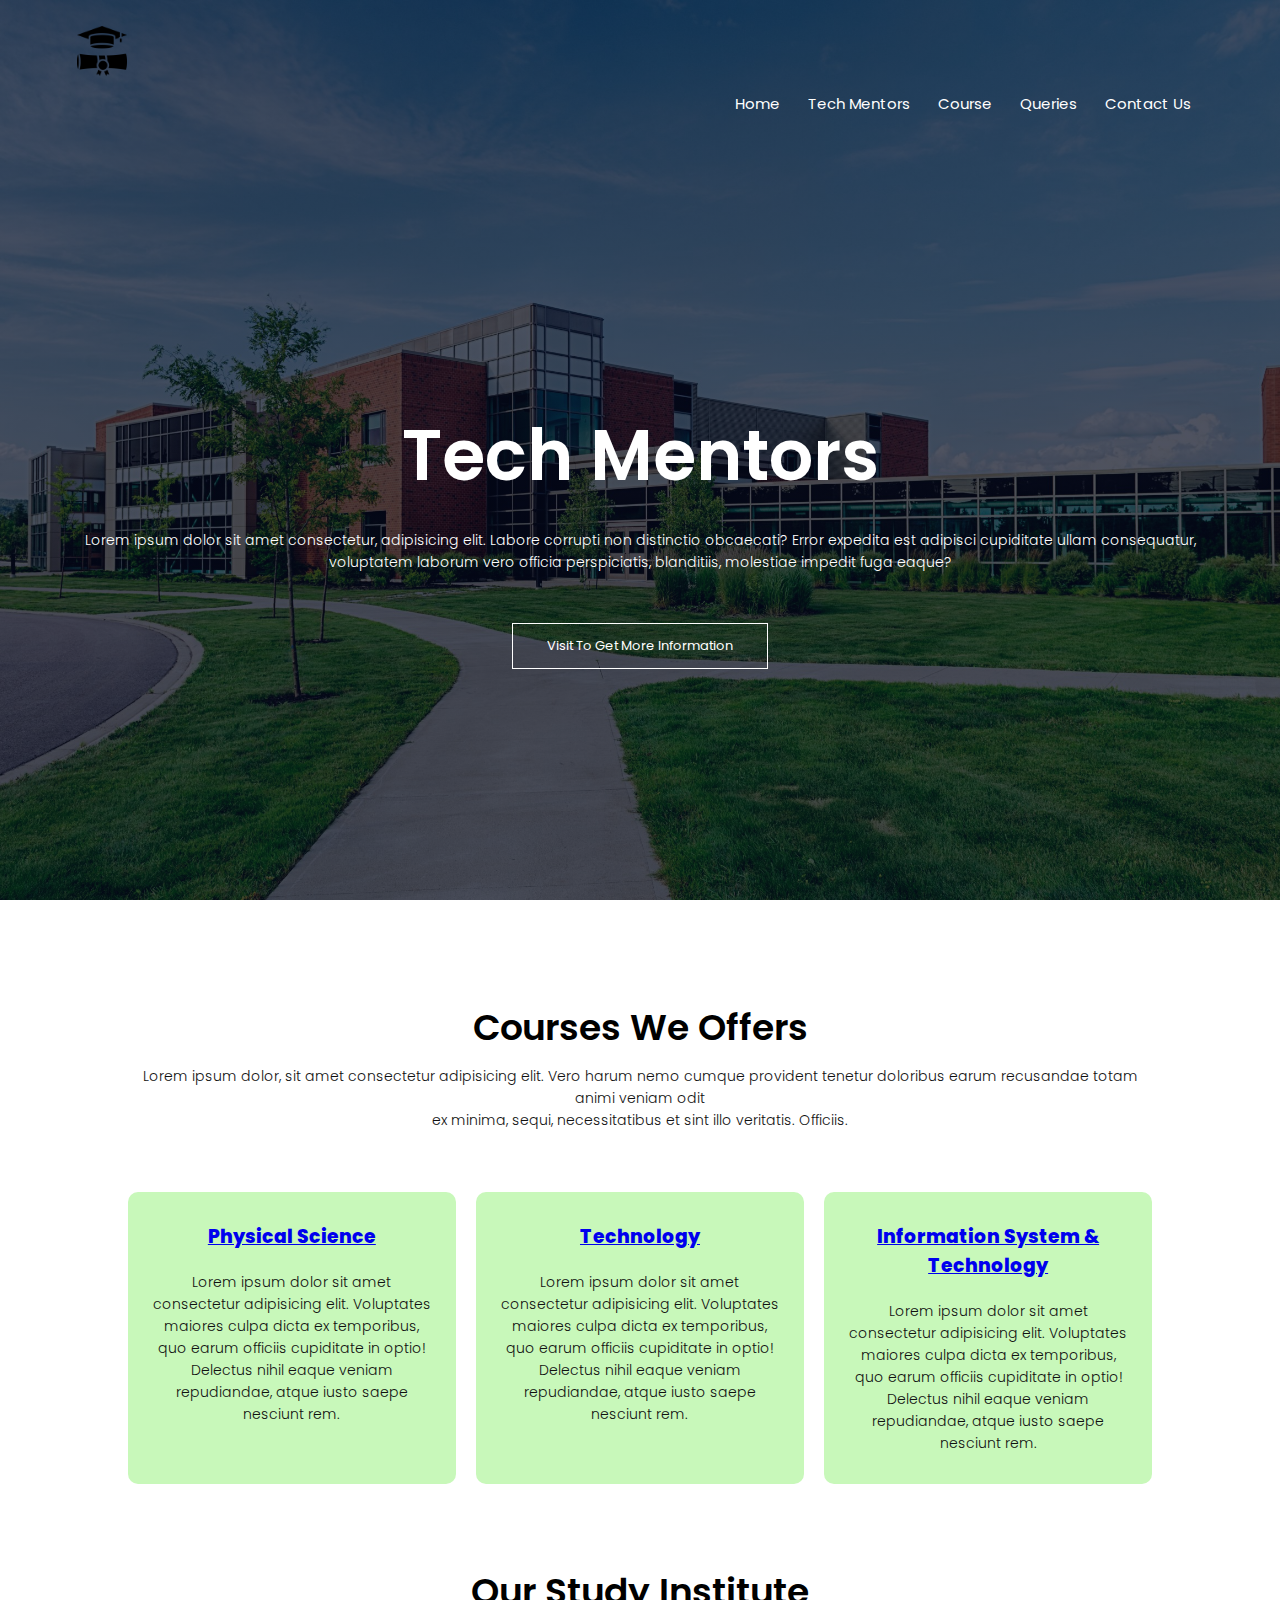
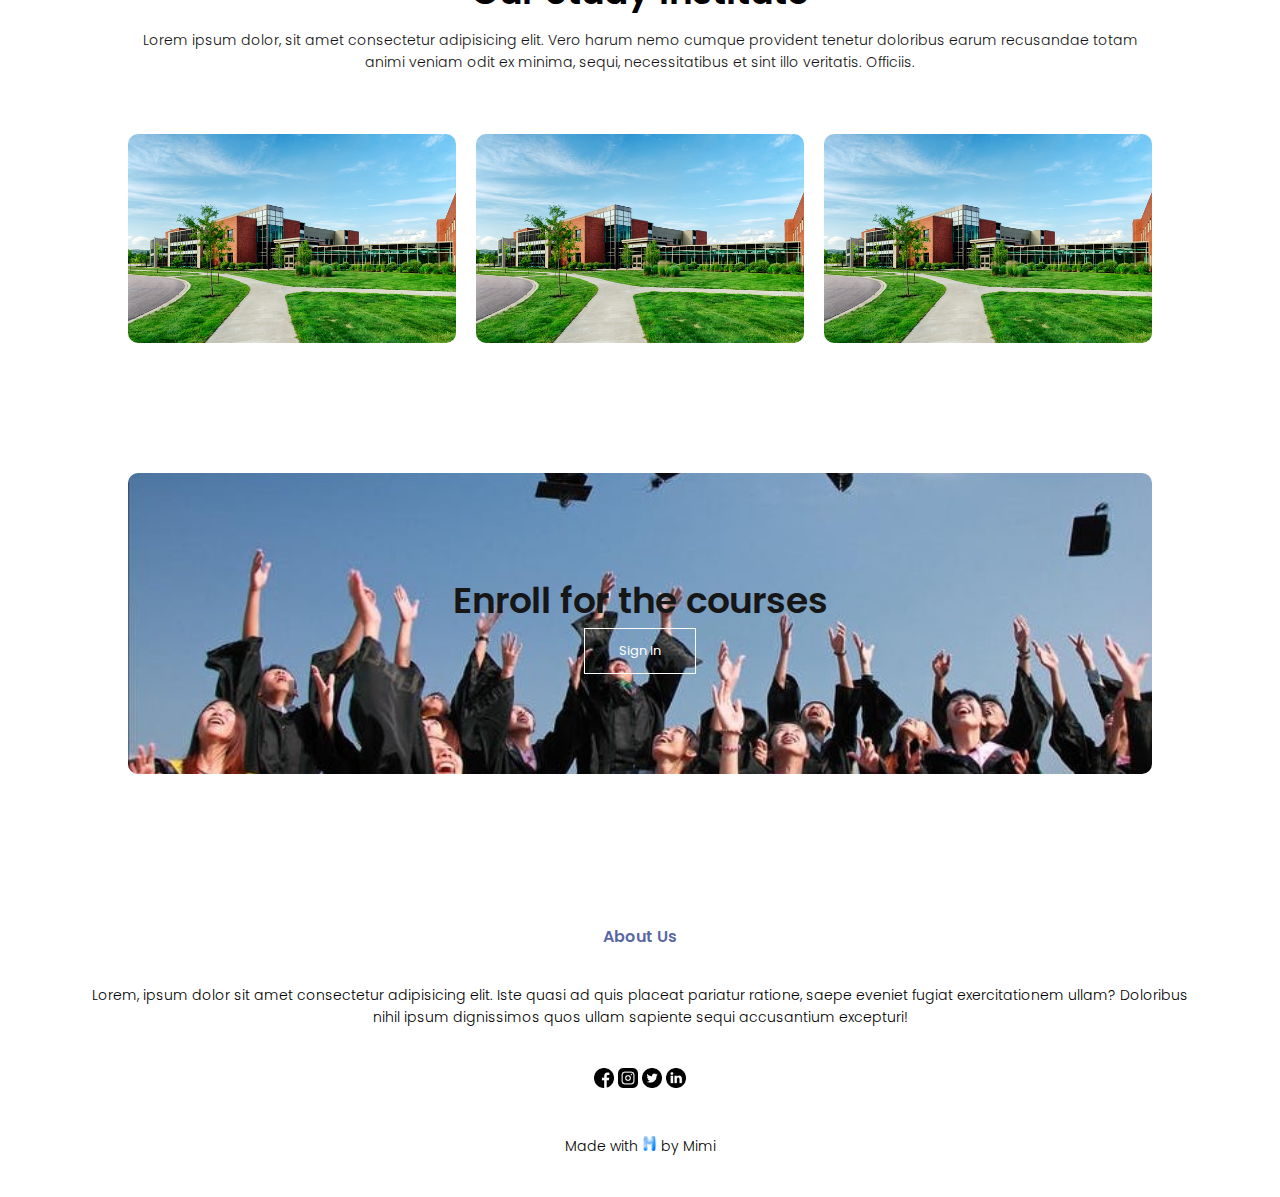
<file: index.html>
<!DOCTYPE html>
<html>
    <head>
        <meta name="veiwport" content="with=device-width, initial scale = 1.0">
        <title>Tech Mentors</title>
        <link rel = "stylesheet" href="style.css">
        <!--Add font style-->
        <link rel="preconnect" href="https://fonts.googleapis.com">
<link rel="preconnect" href="https://fonts.gstatic.com" crossorigin>
<link href="https://fonts.googleapis.com/css2?family=Poppins:wght@200;300;400;600;700&display=swap" rel="stylesheet">
    </head>
    <body>
        <section class="header">
            <nav>
                <a href="index.html"><img src="image/graduated.png" height="50"></a>
                <div class="nav-links">
                    <ul>
                        <li><a href="index.html">Home</a></li>
                        <li><a href="techmentors.html">Tech Mentors</a></li>
                        <li><a href="Course.html">Course</a></li>
                        <li><a href="Queries.html">Queries</a></li>
                        <li><a href="contactus.html">Contact Us</a></li>

                    </ul>
                </div>
            </nav>
        <div class = "text-box">
            <h1>Tech Mentors</h1>
            <p>Lorem ipsum dolor sit amet consectetur, adipisicing elit. Labore corrupti non distinctio obcaecati? 
                Error expedita est adipisci cupiditate ullam consequatur,<br>voluptatem laborum vero officia perspiciatis, 
                blanditiis, molestiae impedit fuga eaque?</p>
            <a href="techmentors.html" class="mm_btn">Visit To Get More Information</a>
        </div>
        </section>


        <!--courses-->
        <section class="Course">
        	<h1>Courses We Offers</h1>
        	<p>Lorem ipsum dolor, sit amet consectetur adipisicing elit. Vero harum nemo cumque
                provident tenetur doloribus earum recusandae totam animi veniam odit<br> ex minima, sequi, 
                necessitatibus et sint illo veritatis. Officiis.</p>
                <div class="row">
                   <div class ="Course-column">
                    <a href="Course.html"><h3>Physical Science</h3></a>
                        <p>Lorem ipsum dolor sit amet consectetur adipisicing elit. Voluptates maiores culpa 
                            dicta ex temporibus, quo earum officiis cupiditate in optio! Delectus nihil eaque veniam repudiandae, 
                            atque iusto saepe nesciunt rem.</p>
                    </div>
                    <div class ="Course-column">
                        <a href="Course.html"><h3>Technology</h3></a>
                        <p>Lorem ipsum dolor sit amet consectetur adipisicing elit. Voluptates maiores culpa 
                            dicta ex temporibus, quo earum officiis cupiditate in optio! Delectus nihil eaque veniam repudiandae, 
                            atque iusto saepe nesciunt rem.</p>
                    </div>
                    <div class ="Course-column">
                        <a href="Course.html"><h3>Information System & Technology</h3></a>
                        <p>Lorem ipsum dolor sit amet consectetur adipisicing elit. Voluptates maiores culpa 
                            dicta ex temporibus, quo earum officiis cupiditate in optio! Delectus nihil eaque veniam repudiandae, 
                            atque iusto saepe nesciunt rem.</p>
                    </div>
                </div>
        </section>

        <!--Campus-->
        <section class="Campus">
            <h1>Our Study Institute</h1>
            <p>Lorem ipsum dolor, sit amet consectetur adipisicing elit. Vero harum nemo cumque
                 provident tenetur doloribus earum recusandae totam animi veniam odit ex minima, sequi, 
                 necessitatibus et sint illo veritatis. Officiis.</p>
            <div class="row">
                <div class="Campus-column">
                    <img src="image/uni.jpg">
                    <div class="layer">
                        <h3>Nugegoda</h3>
                    </div>

                </div>
                <div class="Campus-column">
                    <img src="image/uni.jpg">
                    <div class="layer">
                        <h3>Nuwara</h3>
                    </div>

                </div>
                <div class="Campus-column">
                    <img src="image/uni.jpg">
                    <div class="layer">
                        <h3>Galle</h3>
                    </div>

                </div>
            </div>

        </section>

        <!--Enroll to the courses-->
       <section class="Enroll">
           <h1>Enroll for the courses</h1>
           <a href="" class="mm_btn">Sign In</a>
       </section>

    </body>

     <!--Footer part-->
     <section class="footer">
         <div class="boxfooter">
             <div class="msg">
                <h4>About Us</h4>
                    <p>Lorem, ipsum dolor sit amet consectetur adipisicing elit. Iste quasi ad quis placeat pariatur ratione, 
                        saepe eveniet fugiat exercitationem ullam? Doloribus <br>nihil ipsum dignissimos quos ullam sapiente sequi 
                        accusantium excepturi!</p>
             </div>
             <!--<div class="msg">
                <h4>Quick links</h4>
                    <a href="#">Home</a>
                    <a href="#">Home</a>
                    <a href="#">Home</a>
                    <a href="#">Home</a>
                    <a href="#">Home</a>
             </div>-->
        
            <div class="footer">
                <div class="footericon"> 
                  <a href="https://www.facebook.com/"> <img src="image/facebook.png" alt="logo" height="20"/></a>
                  <a href="https://www.instagram.com/"> <img src="image/instagram.png" alt="logo" height="20"/></a>
                  <a href="https://twitter.com/"> <img src="image/twitter.png" alt="logo" height="20"/></a>
                  <a href="https://www.linkedin.com/"> <img src="image/linkedin.png" alt="logo" height="20"/></a>
                 
                </div>
              </div>
        </div>
        </div>
        <p>Made with <img src="image/m.png " alt="logo" height="15"> by Mimi</p>
    </section>
</html>
</file>
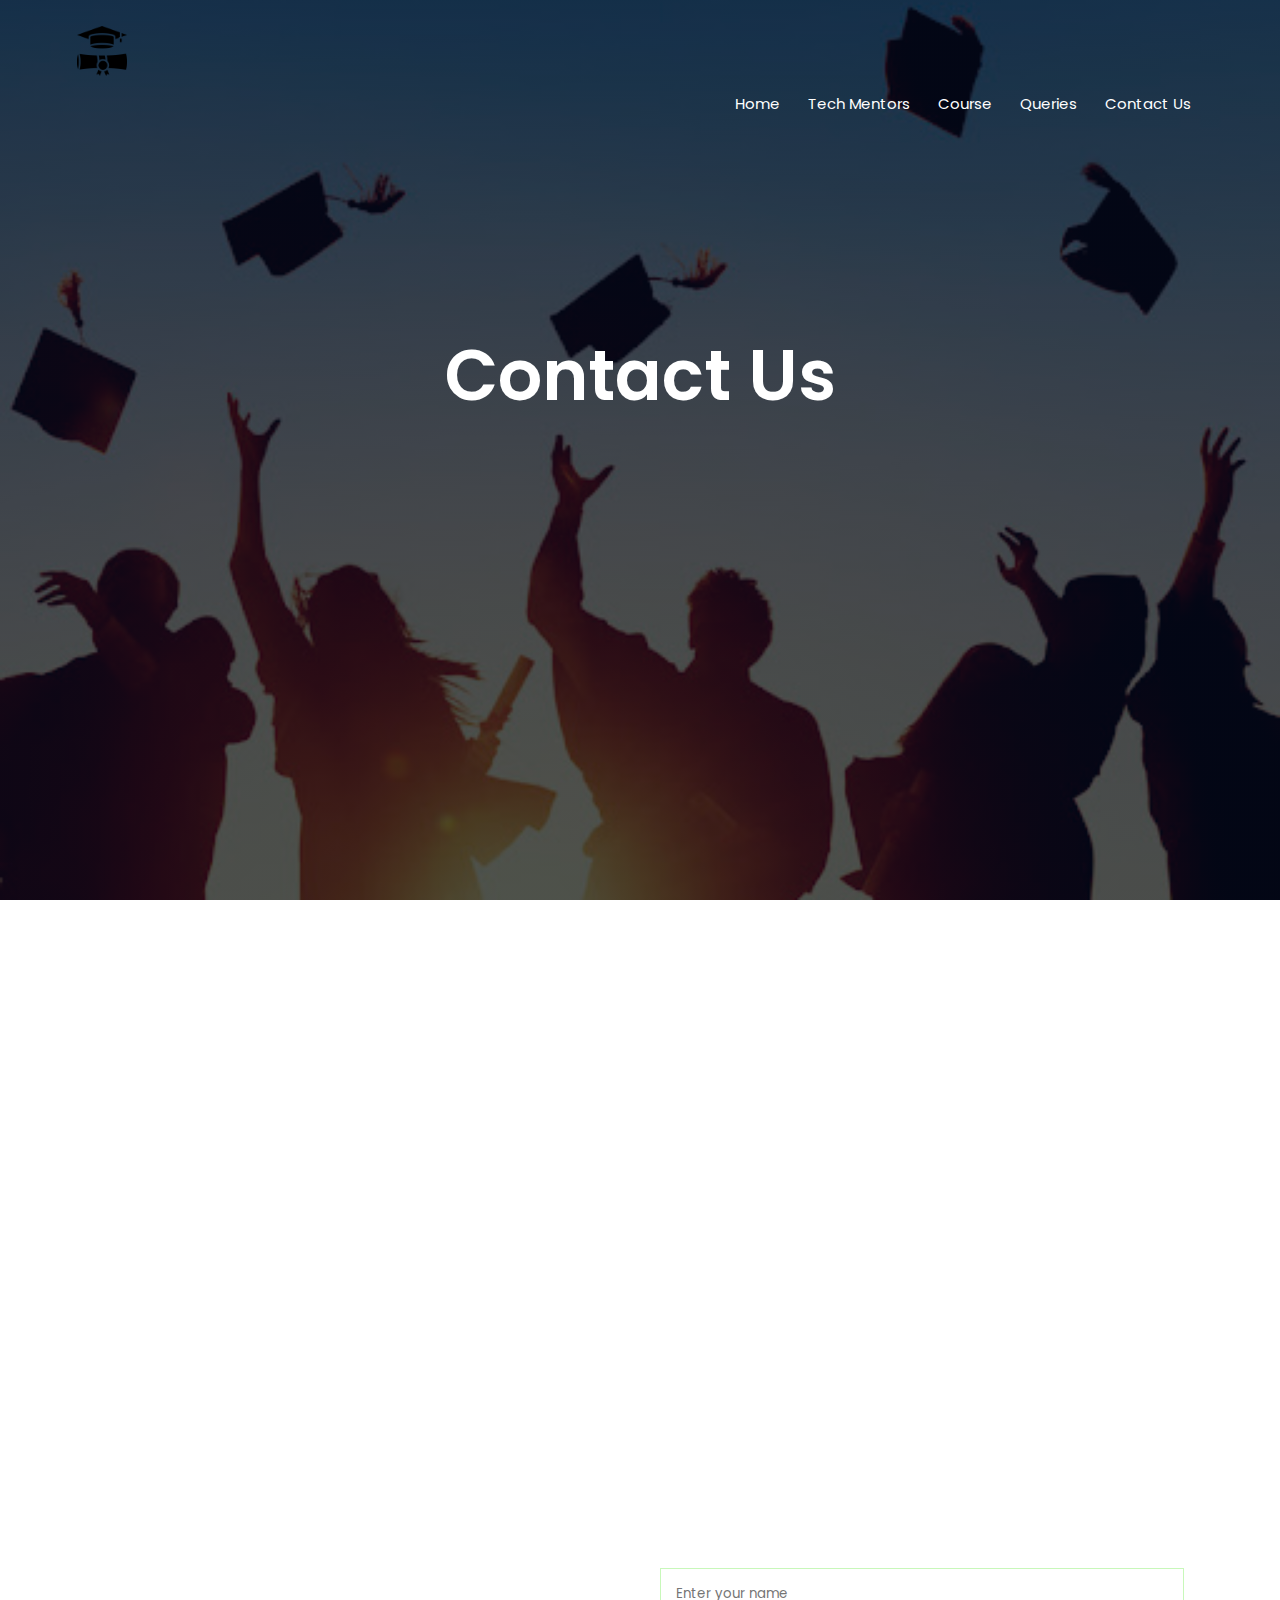
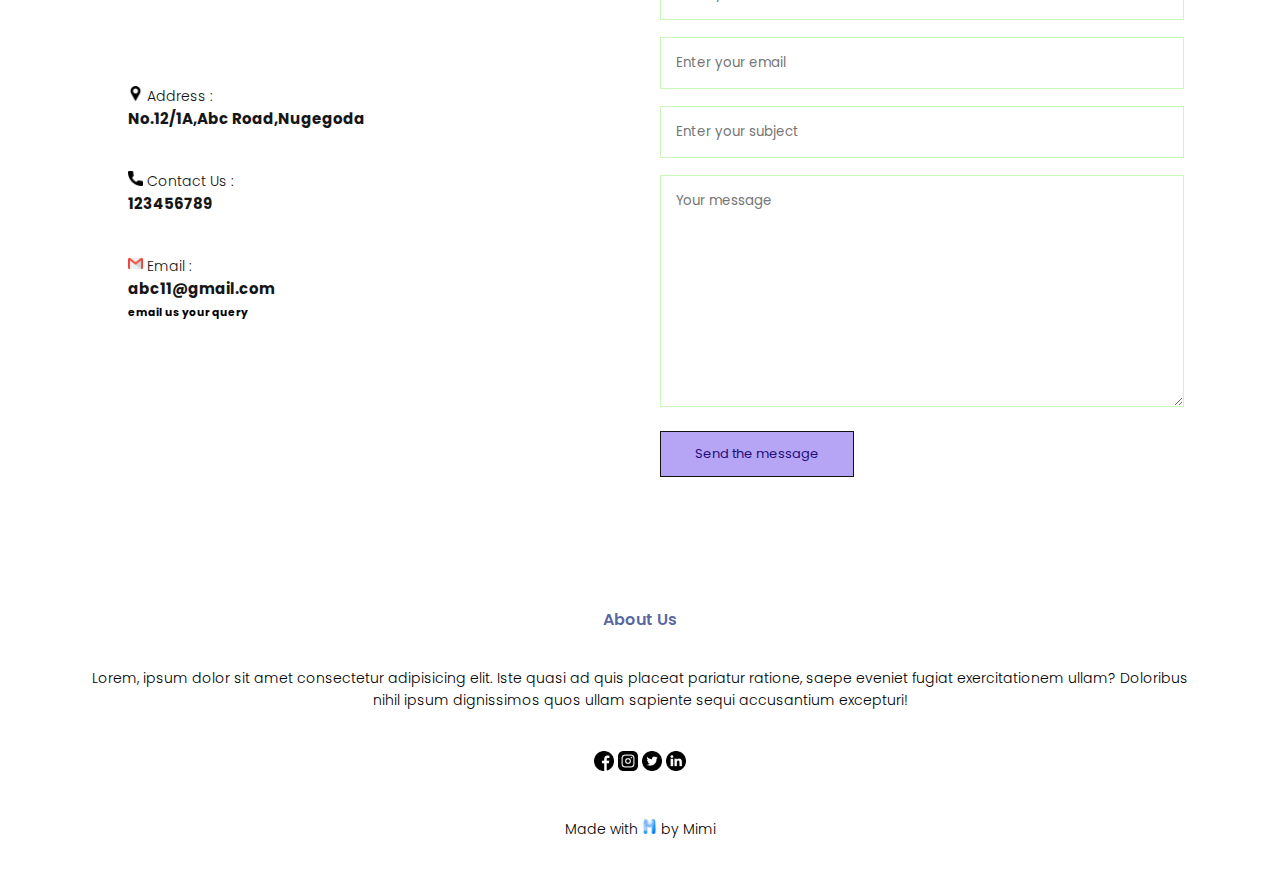
<file: contactus.html>
<!DOCTYPE html>
<html>
    <head>
        <meta name="veiwport" content="with=device-width, initial scale = 1.0">
        <title>Tech Mentors</title>
        <link rel = "stylesheet" href="style.css">
        <!--Add font style-->
        <link rel="preconnect" href="https://fonts.googleapis.com">
<link rel="preconnect" href="https://fonts.gstatic.com" crossorigin>
<link href="https://fonts.googleapis.com/css2?family=Poppins:wght@200;300;400;600;700&display=swap" rel="stylesheet">
    </head>
    <body>
        <!--header-->
        <section class="sub-header4">
            <nav>
                <a href="index.html"><img src="image/graduated.png" height="50"></a>
                <div class="nav-links">
                    <ul>
                        <li><a href="index.html">Home</a></li>
                        <li><a href="techmentors.html">Tech Mentors</a></li>
                        <li><a href="Course.html">Course</a></li>
                        <li><a href="Queries.html">Queries</a></li>
                        <li><a href="contactus.html">Contact Us</a></li>

                    </ul>
                </div>
            </nav>
        <div class = "text-box">
            <h1>Contact Us</h1>   
        </div>
        </section>
        <section class="location">
            <iframe src="https://www.google.com/maps/embed?pb=!1m18!1m12!1m3!1d7922.802532470682!2d79.86358626591121!3d6.842403836045972!2m3!1f0!2f0!3f0!3m2!1i1024!2i768!4f13.1!3m3!1m2!1s0x3ae25b10b06d9131%3A0x5fa141659668658e!2sMount%20Laviniya%20Beach!5e0!3m2!1sen!2slk!4v1630067494235!5m2!1sen!2slk" width="600" height="450" style="border:0;" allowfullscreen="" loading="lazy"></iframe>
        </section>

        <section class=" contact-us">
            <div class="row">
               <div class="contact-us-col">
                   <div>
                    
                       <span>
                        <p><img src="image/pin.png " alt="logo" height="15"> Address :</p>
                           <h5>No.12/1A,Abc Road,Nugegoda</h5>
                           
                       </span>
                   </div>
                   <div>
                   
                    <span>
                        <p><img src="image/call.png " alt="logo" height="15"> Contact Us :</p>
                        <h5>123456789</h5>
                       
                    </span>
                </div>
                <div>
                    
                    <span>
                        <p><img src="image/gmail.png " alt="logo" height="15"> Email :</p>
                        <h5>abc11@gmail.com</h5>
                        <h6>email us your query</h6>
                    </span>
                </div>
            </div>
                <div class="contact-us-col">
                    <form action="">
                        <input type="text" placeholder="Enter your name" required>
                        <input type="email" placeholder="Enter your email" required>
                        <input type="text" placeholder="Enter your subject" required>
                        <textarea rows="10" placeholder="Your message" required></textarea>
                        <button type="submit" class="mn_btn">Send the message</button>

                    </form>
                </div>
               
            </div>

        </section>
       

         
           
     

         <!--Footer part-->
     <section class="footer">
        <div class="boxfooter">
            <div class="msg">
               <h4>About Us</h4>
                   <p>Lorem, ipsum dolor sit amet consectetur adipisicing elit. Iste quasi ad quis placeat pariatur ratione, 
                       saepe eveniet fugiat exercitationem ullam? Doloribus <br>nihil ipsum dignissimos quos ullam sapiente sequi 
                       accusantium excepturi!</p>
            </div>

       
            
            <div class="footer">
                <div class="footericon"> <!--Contents of the Header-->
                    <a href="https://www.facebook.com/"> <img src="image/facebook.png" alt="logo" height="20"/></a>
                    <a href="https://www.instagram.com/"> <img src="image/instagram.png" alt="logo" height="20"/></a>
                    <a href="https://twitter.com/"> <img src="image/twitter.png" alt="logo" height="20"/></a>
                    <a href="https://www.linkedin.com/"> <img src="image/linkedin.png" alt="logo" height="20"/></a>
                 
                </div>
              </div>
        


        </div>
        </div>
        <p>Made with <img src="image/m.png " alt="logo" height="15"> by Mimi</p>
    </section>
    </section>
</html>
</file>
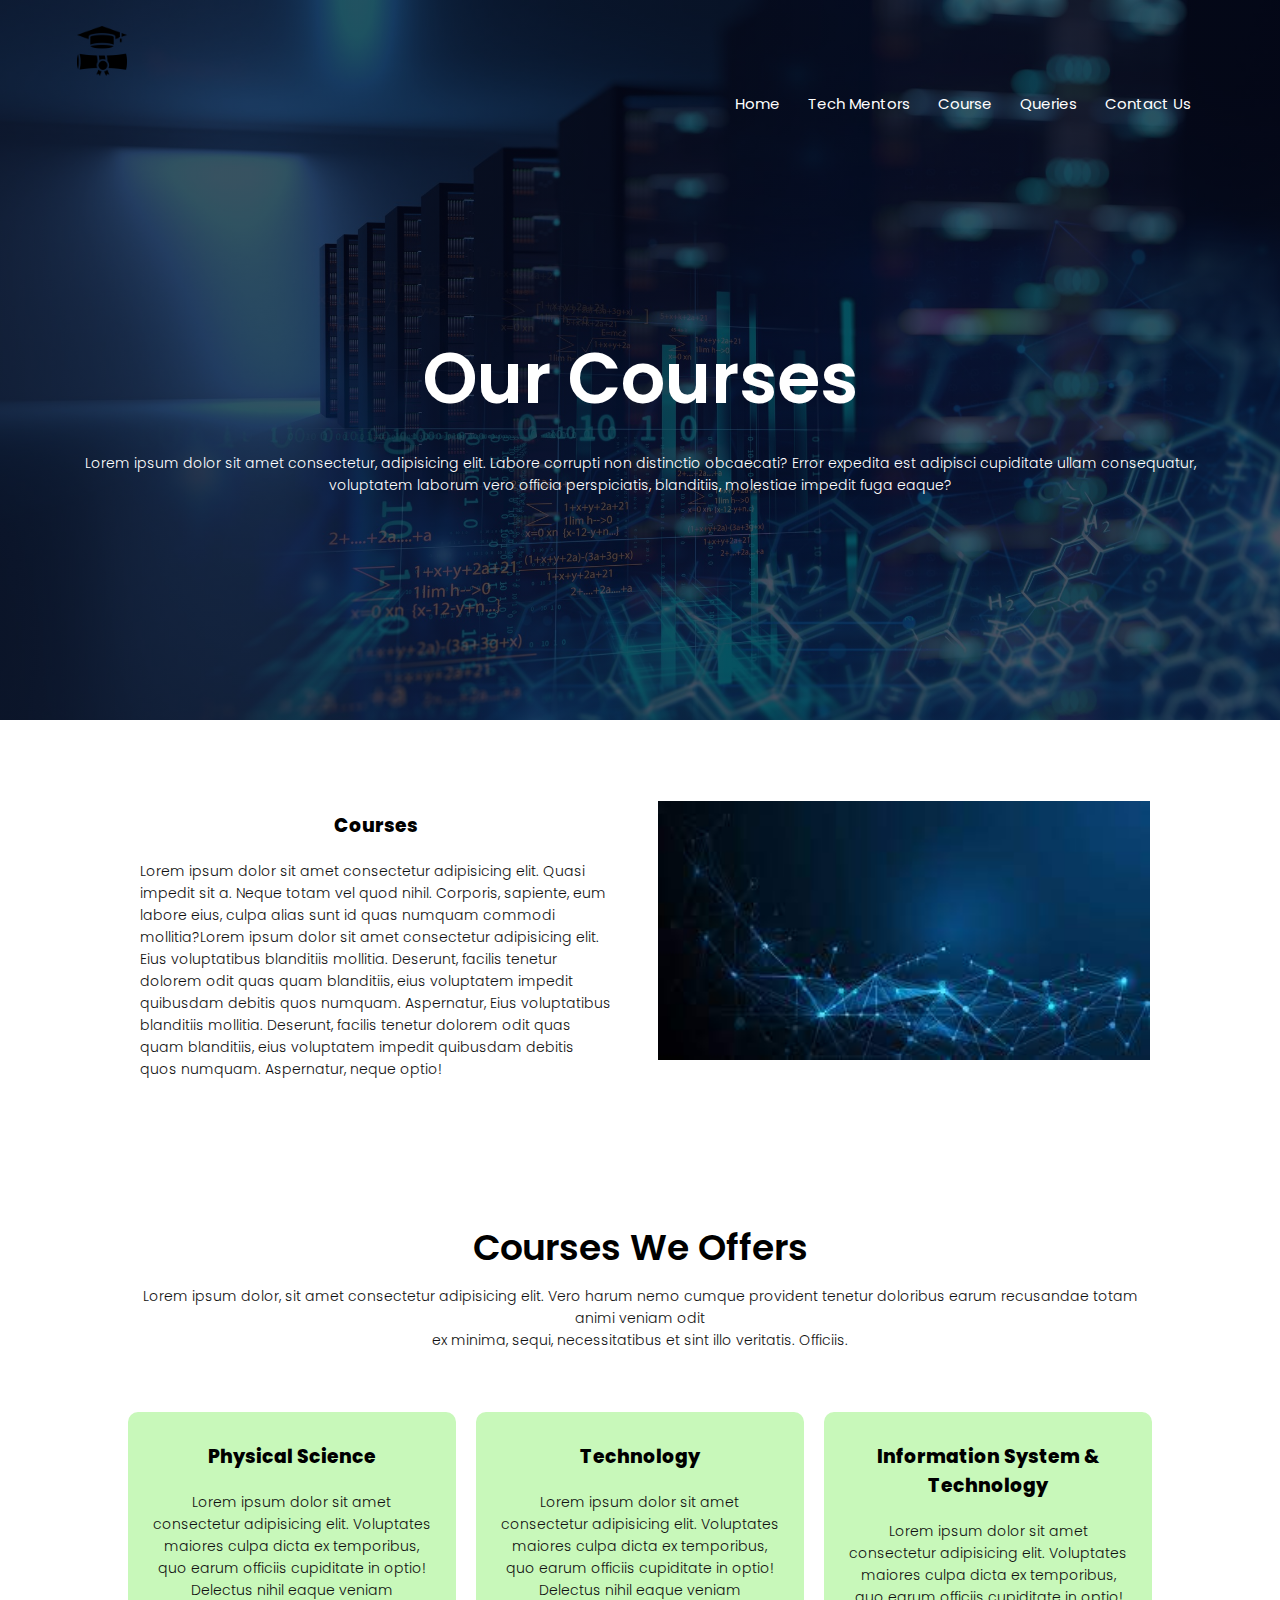
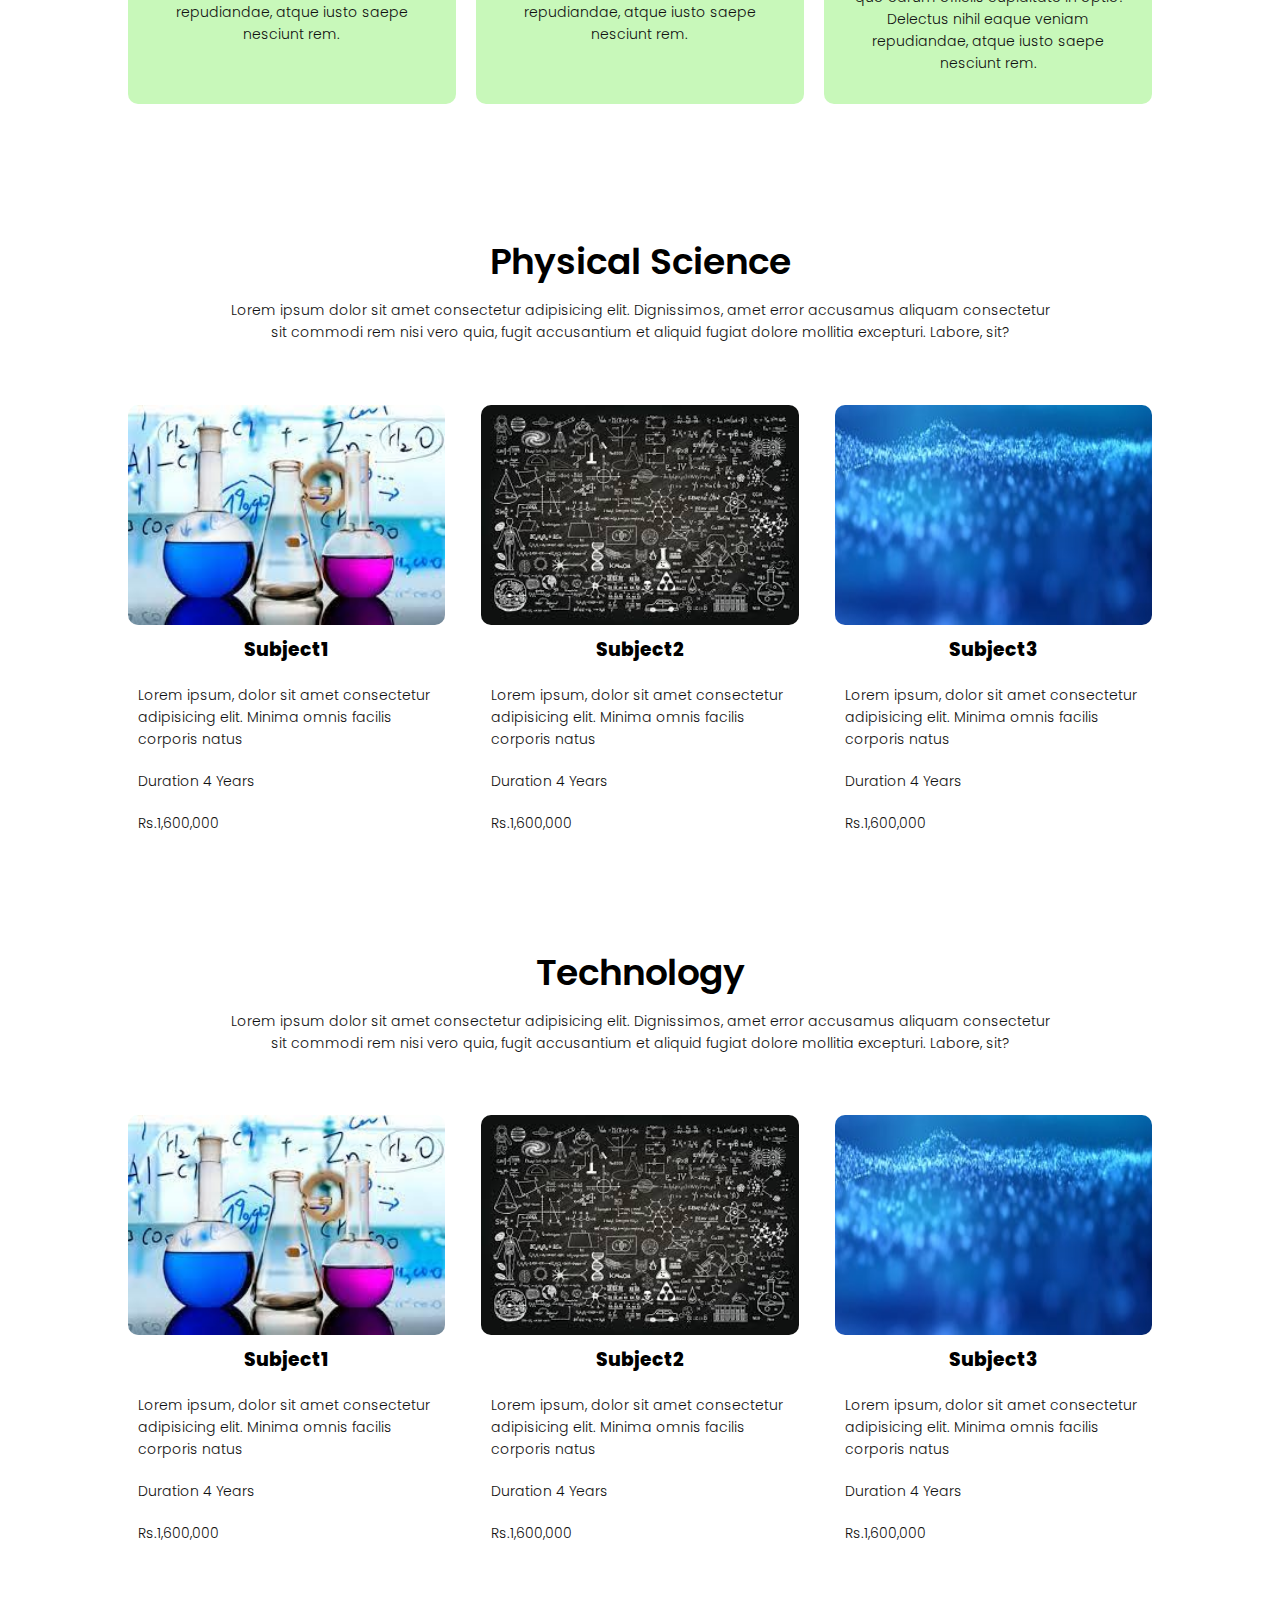
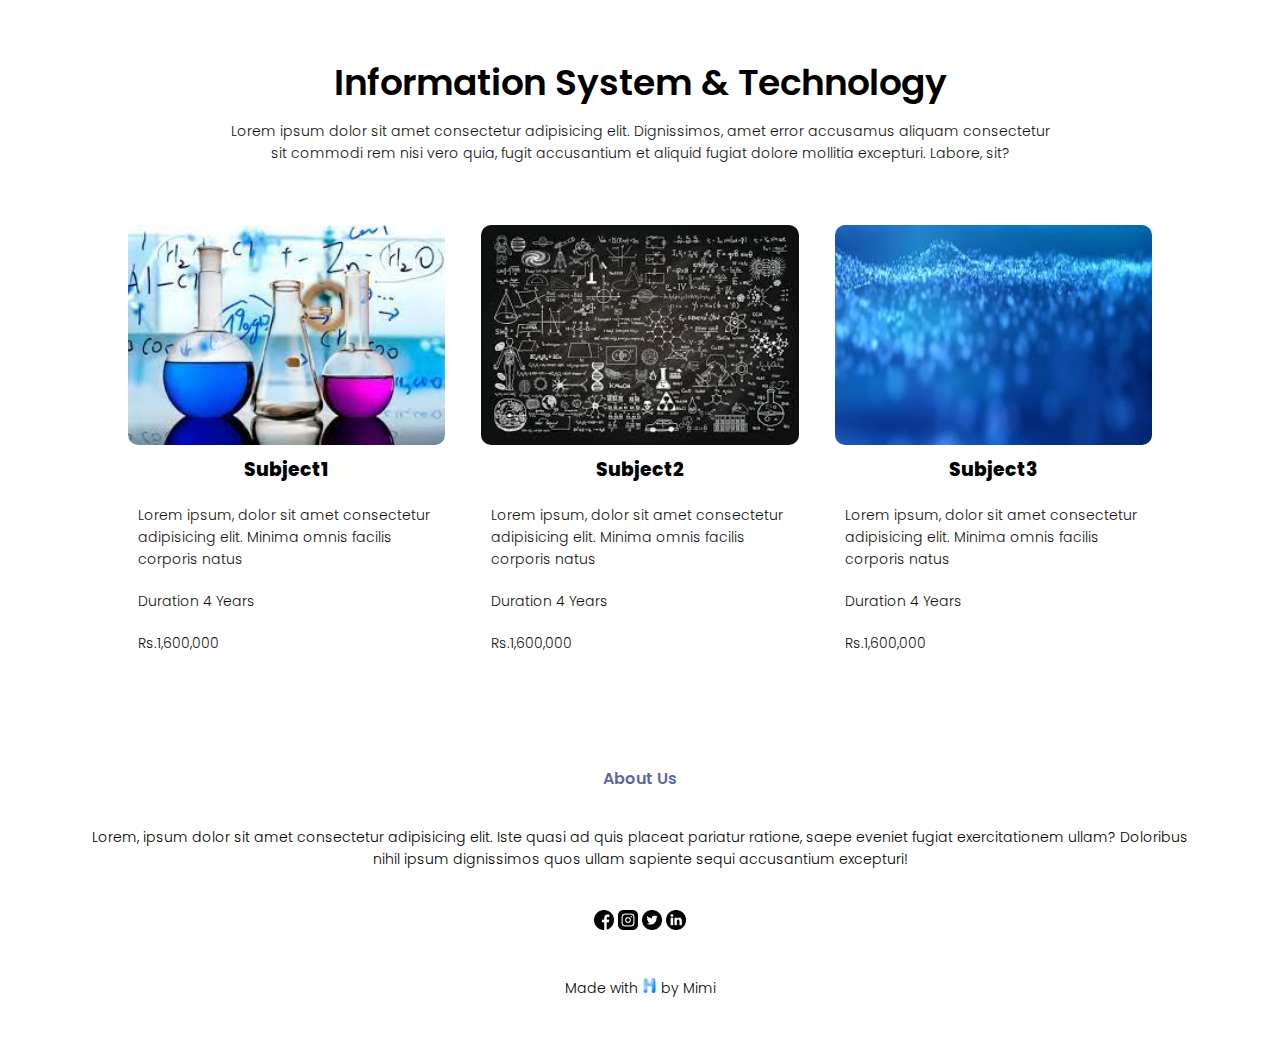
<file: Course.html>
<!DOCTYPE html>
<html>
    <head>
        <meta name="veiwport" content="with=device-width, initial scale = 1.0">
        <title>Tech Mentors</title>
        <link rel = "stylesheet" href="style.css">
        <!--Add font style-->
        <link rel="preconnect" href="https://fonts.googleapis.com">
<link rel="preconnect" href="https://fonts.gstatic.com" crossorigin>
<link href="https://fonts.googleapis.com/css2?family=Poppins:wght@200;300;400;600;700&display=swap" rel="stylesheet">
    </head>
    <body>
        <!--header-->
        <section class="sub-header2">
            <nav>
                <a href="index.html"><img src="image/graduated.png" height="50"></a>
                <div class="nav-links">
                    <ul>
                        <li><a href="index.html">Home</a></li>
                        <li><a href="techmentors.html">Tech Mentors</a></li>
                        <li><a href="Course.html">Course</a></li>
                        <li><a href="Queries.html">Queries</a></li>
                        <li><a href="contactus.html">Contact Us</a></li>
                    </ul>
                </div>
            </nav>
        <div class = "text-box">
            <h1>Our Courses</h1>
            <p>Lorem ipsum dolor sit amet consectetur, adipisicing elit. Labore corrupti non distinctio obcaecati? 
                Error expedita est adipisci cupiditate ullam consequatur,<br>voluptatem laborum vero officia perspiciatis, 
                blanditiis, molestiae impedit fuga eaque?</p>
            
        </div>
        </section>
        <section class="about-us">
            <div class="row">
                <div class="about-col">
                   <h3>Courses</h3>
                   <p>Lorem ipsum dolor sit amet consectetur adipisicing elit. Quasi impedit sit a. Neque totam vel quod nihil.
                        Corporis, sapiente, eum labore eius, culpa alias sunt id quas numquam commodi mollitia?Lorem ipsum dolor
                         sit amet consectetur adipisicing elit. Eius voluptatibus blanditiis mollitia. Deserunt, facilis tenetur 
                         dolorem odit quas quam blanditiis, eius voluptatem impedit quibusdam debitis quos numquam. Aspernatur, 
                          Eius voluptatibus blanditiis mollitia. Deserunt, facilis tenetur 
                          dolorem odit quas quam blanditiis, eius voluptatem impedit quibusdam debitis quos numquam. Aspernatur, 
                          neque optio!</p>
                         
                </div>
                <div class="about-col">
                    <img src="image/co.jfif">
                </div>
            </div>
        </section>

         <!--courses-->
         <section class="Course">
        	<h1>Courses We Offers</h1>
        	<p>Lorem ipsum dolor, sit amet consectetur adipisicing elit. Vero harum nemo cumque
                provident tenetur doloribus earum recusandae totam animi veniam odit<br> ex minima, sequi, 
                necessitatibus et sint illo veritatis. Officiis.</p>
                <div class="row">
                    <div class ="Course-column">
                        <h3>Physical Science</h3>
                        <p>Lorem ipsum dolor sit amet consectetur adipisicing elit. Voluptates maiores culpa 
                            dicta ex temporibus, quo earum officiis cupiditate in optio! Delectus nihil eaque veniam repudiandae, 
                            atque iusto saepe nesciunt rem.</p>
                    </div>
                    <div class ="Course-column">
                        <h3>Technology</h3>
                        <p>Lorem ipsum dolor sit amet consectetur adipisicing elit. Voluptates maiores culpa 
                            dicta ex temporibus, quo earum officiis cupiditate in optio! Delectus nihil eaque veniam repudiandae, 
                            atque iusto saepe nesciunt rem.</p>
                    </div>
                    <div class ="Course-column">
                        <h3>Information System & Technology</h3>
                        <p>Lorem ipsum dolor sit amet consectetur adipisicing elit. Voluptates maiores culpa 
                            dicta ex temporibus, quo earum officiis cupiditate in optio! Delectus nihil eaque veniam repudiandae, 
                            atque iusto saepe nesciunt rem.</p>
                    </div>
                </div>
        </section>
           
        
        <!--Physical sciencs-->
        <section class="facilities">
            <h1>Physical Science</h1>
            <p>Lorem ipsum dolor sit amet consectetur adipisicing elit. Dignissimos, amet error accusamus aliquam consectetur 
                <br>sit commodi rem nisi vero quia, fugit accusantium et aliquid fugiat dolore mollitia excepturi. Labore, sit?</p>
                <div class="row">
                    <div class="facilities-col">
                        <img src="image/s1.jfif" height="220">
                        <h3>Subject1</h3>
                        <p>Lorem ipsum, dolor sit amet consectetur adipisicing elit. Minima omnis facilis corporis natus </p>
                        <p>Duration 4 Years</p>
                        <p>Rs.1,600,000</p>
                    </div>
                    <div class="facilities-col">
                        <img src="image/s2.jfif" height="220">
                        <h3>Subject2</h3>
                        <p>Lorem ipsum, dolor sit amet consectetur adipisicing elit. Minima omnis facilis corporis natus </p>
                        <p>Duration 4 Years</p>
                        <p>Rs.1,600,000</p>
                    </div>
                    <div class="facilities-col">
                        <img src="image/s3.jfif" height="220">
                        <h3>Subject3</h3>
                        <p>Lorem ipsum, dolor sit amet consectetur adipisicing elit. Minima omnis facilis corporis natus </p>
                        <p>Duration 4 Years</p>
                        <p>Rs.1,600,000</p>
                    </div>
                </div>
                </section>
                <section class="facilities2">
                    <h1>Technology</h1>
            <p>Lorem ipsum dolor sit amet consectetur adipisicing elit. Dignissimos, amet error accusamus aliquam consectetur 
                <br>sit commodi rem nisi vero quia, fugit accusantium et aliquid fugiat dolore mollitia excepturi. Labore, sit?</p>
                    <div class="row">
                        <div class="facilities-col">
                            <img src="image/s1.jfif" height="220">
                            <h3>Subject1</h3>
                            <p>Lorem ipsum, dolor sit amet consectetur adipisicing elit. Minima omnis facilis corporis natus </p>
                            <p>Duration 4 Years</p>
                            <p>Rs.1,600,000</p>
                        </div>
                        <div class="facilities-col">
                            <img src="image/s2.jfif" height="220">
                            <h3>Subject2</h3>
                            <p>Lorem ipsum, dolor sit amet consectetur adipisicing elit. Minima omnis facilis corporis natus </p>
                            <p>Duration 4 Years</p>
                            <p>Rs.1,600,000</p>
                        </div>
                        <div class="facilities-col">
                            <img src="image/s3.jfif" height="220">
                            <h3>Subject3</h3>
                            <p>Lorem ipsum, dolor sit amet consectetur adipisicing elit. Minima omnis facilis corporis natus </p>
                            <p>Duration 4 Years</p>
                            <p>Rs.1,600,000</p>
                        </div>
                </div>
        </section>
        <section class="facilities3">
            <h1>Information System & Technology</h1>
    <p>Lorem ipsum dolor sit amet consectetur adipisicing elit. Dignissimos, amet error accusamus aliquam consectetur 
        <br>sit commodi rem nisi vero quia, fugit accusantium et aliquid fugiat dolore mollitia excepturi. Labore, sit?</p>
            <div class="row">
                <div class="facilities-col">
                    <img src="image/s1.jfif" height="220">
                    <h3>Subject1</h3>
                    <p>Lorem ipsum, dolor sit amet consectetur adipisicing elit. Minima omnis facilis corporis natus </p>
                    <p>Duration 4 Years</p>
                    <p>Rs.1,600,000</p>
                </div>
                <div class="facilities-col">
                    <img src="image/s2.jfif" height="220">
                    <h3>Subject2</h3>
                    <p>Lorem ipsum, dolor sit amet consectetur adipisicing elit. Minima omnis facilis corporis natus </p>
                    <p>Duration 4 Years</p>
                    <p>Rs.1,600,000</p>
                </div>
                <div class="facilities-col">
                    <img src="image/s3.jfif" height="220">
                    <h3>Subject3</h3>
                    <p>Lorem ipsum, dolor sit amet consectetur adipisicing elit. Minima omnis facilis corporis natus </p>
                    <p>Duration 4 Years</p>
                    <p>Rs.1,600,000</p>
                </div>
        </div>
</section>

         <!--Footer part-->
     <section class="footer">
        <div class="boxfooter">
            <div class="msg">
               <h4>About Us</h4>
                   <p>Lorem, ipsum dolor sit amet consectetur adipisicing elit. Iste quasi ad quis placeat pariatur ratione, 
                       saepe eveniet fugiat exercitationem ullam? Doloribus <br>nihil ipsum dignissimos quos ullam sapiente sequi 
                       accusantium excepturi!</p>
            </div>

       
            
            <div class="footer">
                <div class="footericon"> <!--Contents of the Header-->
                    <a href="https://www.facebook.com/"> <img src="image/facebook.png" alt="logo" height="20"/></a>
                    <a href="https://www.instagram.com/"> <img src="image/instagram.png" alt="logo" height="20"/></a>
                    <a href="https://twitter.com/"> <img src="image/twitter.png" alt="logo" height="20"/></a>
                    <a href="https://www.linkedin.com/"> <img src="image/linkedin.png" alt="logo" height="20"/></a>
                 
                </div>
              </div>
        </div>
        </div>
        <p>Made with <img src="image/m.png " alt="logo" height="15"> by Mimi</p>
    </section>
    </section>
</html>
</file>
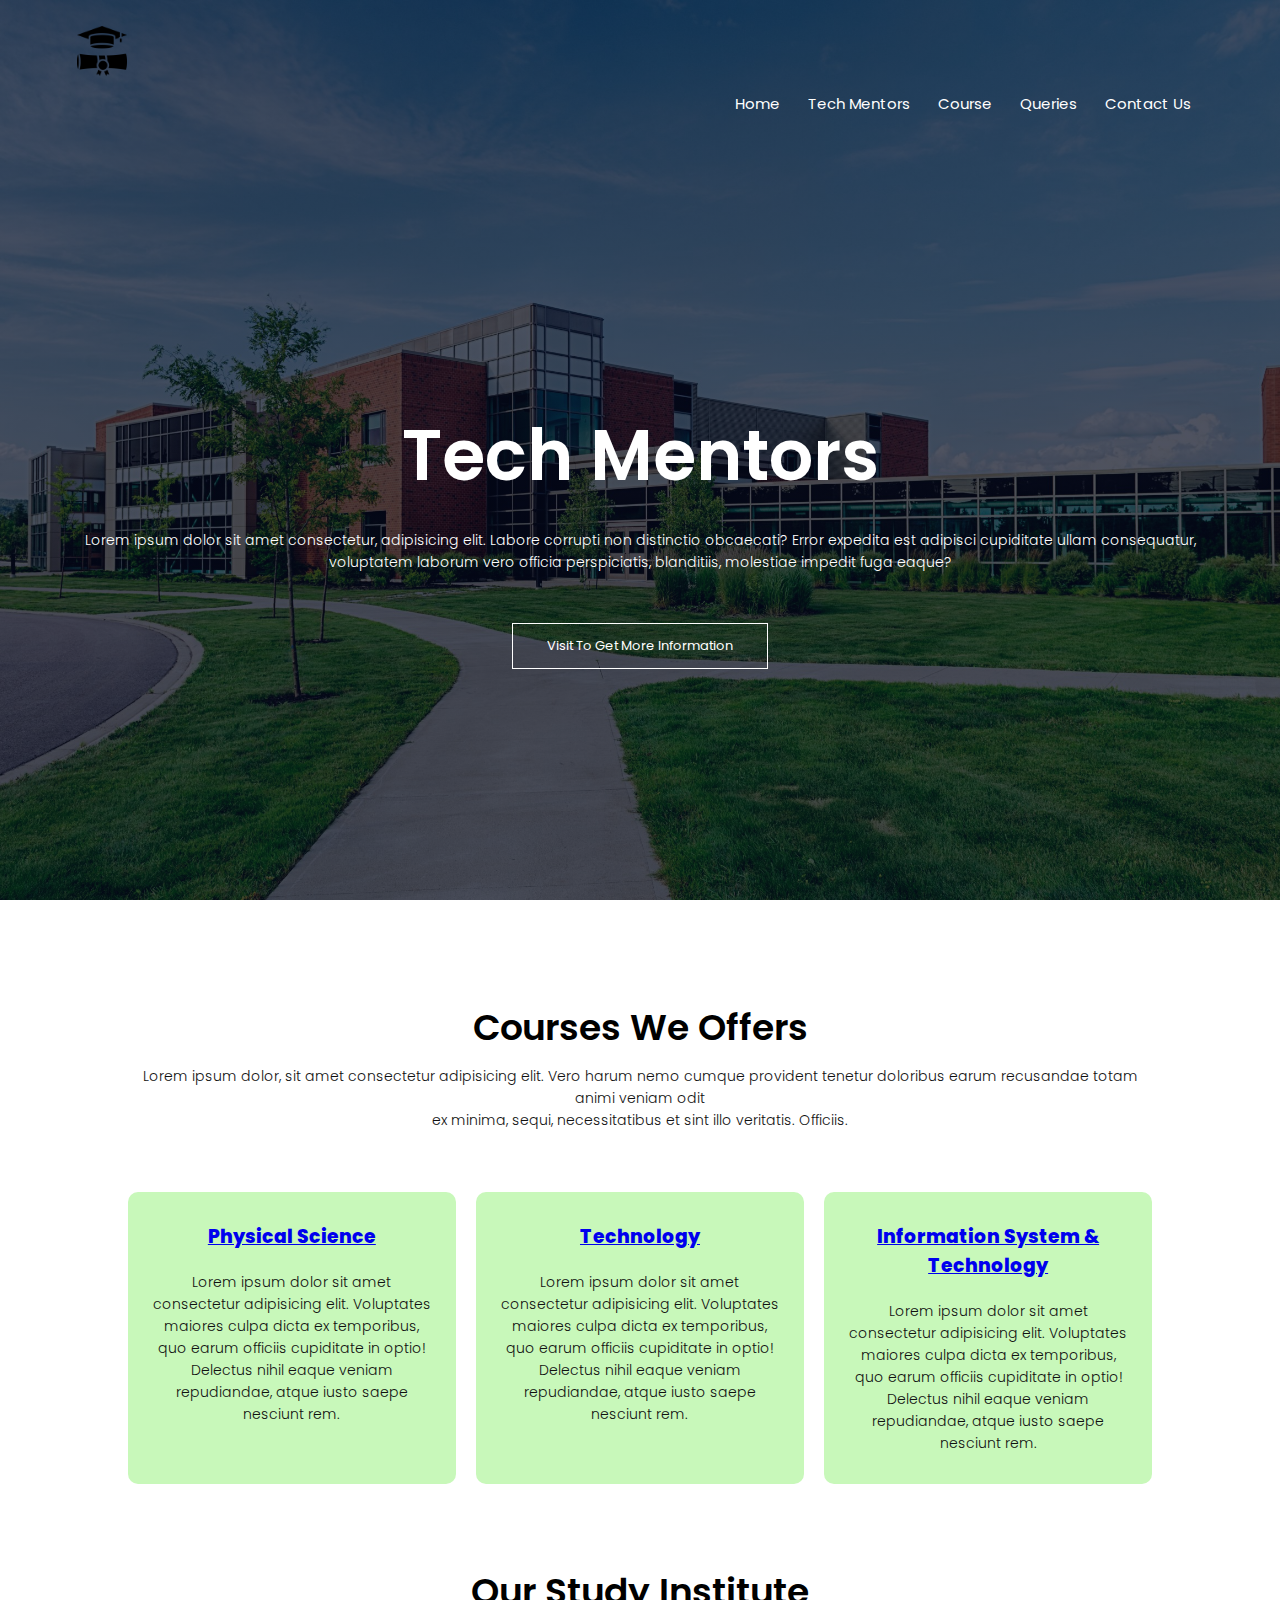
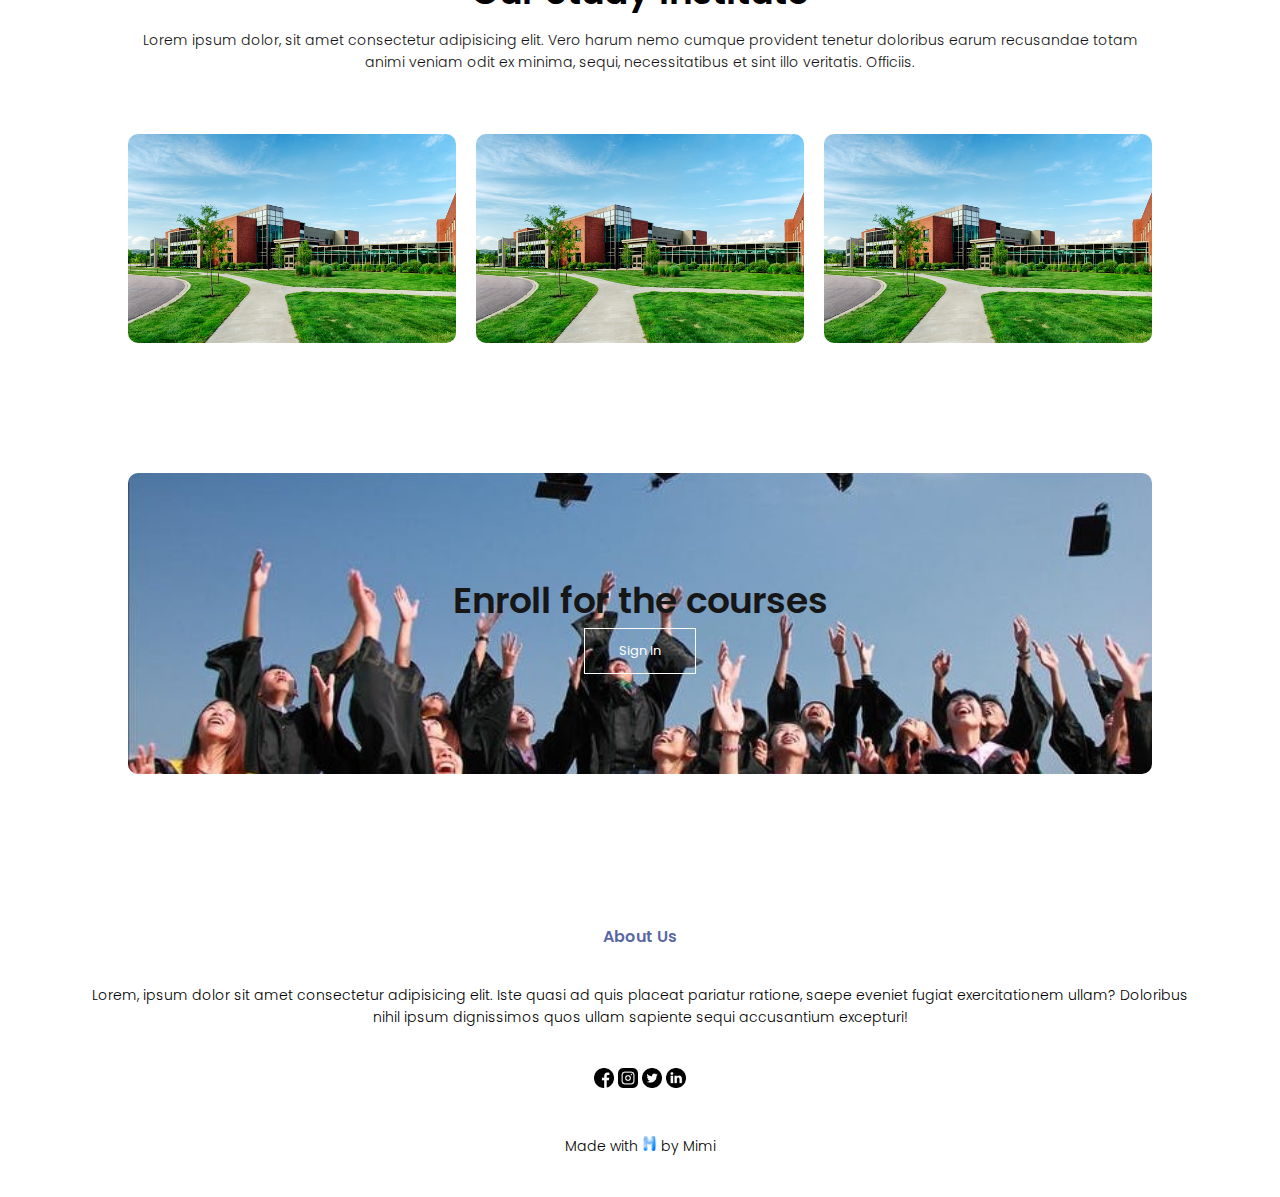
<file: home.html>
<!DOCTYPE html>
<html>
    <head>
        <meta name="veiwport" content="with=device-width, initial scale = 1.0">
        <title>Tech Mentors</title>
        <link rel = "stylesheet" href="style.css">
        <!--Add font style-->
        <link rel="preconnect" href="https://fonts.googleapis.com">
<link rel="preconnect" href="https://fonts.gstatic.com" crossorigin>
<link href="https://fonts.googleapis.com/css2?family=Poppins:wght@200;300;400;600;700&display=swap" rel="stylesheet">
    </head>
    <body>
        <section class="header">
            <nav>
                <a href="home.html"><img src="image/graduated.png" height="50"></a>
                <div class="nav-links">
                    <ul>
                        <li><a href="home.html">Home</a></li>
                        <li><a href="techmentors.html">Tech Mentors</a></li>
                        <li><a href="Course.html">Course</a></li>
                        <li><a href="Queries.html">Queries</a></li>
                        <li><a href="contactus.html">Contact Us</a></li>

                    </ul>
                </div>
            </nav>
        <div class = "text-box">
            <h1>Tech Mentors</h1>
            <p>Lorem ipsum dolor sit amet consectetur, adipisicing elit. Labore corrupti non distinctio obcaecati? 
                Error expedita est adipisci cupiditate ullam consequatur,<br>voluptatem laborum vero officia perspiciatis, 
                blanditiis, molestiae impedit fuga eaque?</p>
            <a href="techmentors.html" class="mm_btn">Visit To Get More Information</a>
        </div>
        </section>


        <!--courses-->
        <section class="Course">
        	<h1>Courses We Offers</h1>
        	<p>Lorem ipsum dolor, sit amet consectetur adipisicing elit. Vero harum nemo cumque
                provident tenetur doloribus earum recusandae totam animi veniam odit<br> ex minima, sequi, 
                necessitatibus et sint illo veritatis. Officiis.</p>
                <div class="row">
                   <div class ="Course-column">
                    <a href="Course.html"><h3>Physical Science</h3></a>
                        <p>Lorem ipsum dolor sit amet consectetur adipisicing elit. Voluptates maiores culpa 
                            dicta ex temporibus, quo earum officiis cupiditate in optio! Delectus nihil eaque veniam repudiandae, 
                            atque iusto saepe nesciunt rem.</p>
                    </div>
                    <div class ="Course-column">
                        <a href="Course.html"><h3>Technology</h3></a>
                        <p>Lorem ipsum dolor sit amet consectetur adipisicing elit. Voluptates maiores culpa 
                            dicta ex temporibus, quo earum officiis cupiditate in optio! Delectus nihil eaque veniam repudiandae, 
                            atque iusto saepe nesciunt rem.</p>
                    </div>
                    <div class ="Course-column">
                        <a href="Course.html"><h3>Information System & Technology</h3></a>
                        <p>Lorem ipsum dolor sit amet consectetur adipisicing elit. Voluptates maiores culpa 
                            dicta ex temporibus, quo earum officiis cupiditate in optio! Delectus nihil eaque veniam repudiandae, 
                            atque iusto saepe nesciunt rem.</p>
                    </div>
                </div>
        </section>

        <!--Campus-->
        <section class="Campus">
            <h1>Our Study Institute</h1>
            <p>Lorem ipsum dolor, sit amet consectetur adipisicing elit. Vero harum nemo cumque
                 provident tenetur doloribus earum recusandae totam animi veniam odit ex minima, sequi, 
                 necessitatibus et sint illo veritatis. Officiis.</p>
            <div class="row">
                <div class="Campus-column">
                    <img src="image/uni.jpg">
                    <div class="layer">
                        <h3>Nugegoda</h3>
                    </div>

                </div>
                <div class="Campus-column">
                    <img src="image/uni.jpg">
                    <div class="layer">
                        <h3>Nuwara</h3>
                    </div>

                </div>
                <div class="Campus-column">
                    <img src="image/uni.jpg">
                    <div class="layer">
                        <h3>Galle</h3>
                    </div>

                </div>
            </div>

        </section>

        <!--Enroll to the courses-->
       <section class="Enroll">
           <h1>Enroll for the courses</h1>
           <a href="" class="mm_btn">Sign In</a>
       </section>

    </body>

     <!--Footer part-->
     <section class="footer">
         <div class="boxfooter">
             <div class="msg">
                <h4>About Us</h4>
                    <p>Lorem, ipsum dolor sit amet consectetur adipisicing elit. Iste quasi ad quis placeat pariatur ratione, 
                        saepe eveniet fugiat exercitationem ullam? Doloribus <br>nihil ipsum dignissimos quos ullam sapiente sequi 
                        accusantium excepturi!</p>
             </div>
             <!--<div class="msg">
                <h4>Quick links</h4>
                    <a href="#">Home</a>
                    <a href="#">Home</a>
                    <a href="#">Home</a>
                    <a href="#">Home</a>
                    <a href="#">Home</a>
             </div>-->
        
            <div class="footer">
                <div class="footericon"> 
                  <a href="https://www.facebook.com/"> <img src="image/facebook.png" alt="logo" height="20"/></a>
                  <a href="https://www.instagram.com/"> <img src="image/instagram.png" alt="logo" height="20"/></a>
                  <a href="https://twitter.com/"> <img src="image/twitter.png" alt="logo" height="20"/></a>
                  <a href="https://www.linkedin.com/"> <img src="image/linkedin.png" alt="logo" height="20"/></a>
                 
                </div>
              </div>
        </div>
        </div>
        <p>Made with <img src="image/m.png " alt="logo" height="15"> by Mimi</p>
    </section>
</html>
</file>
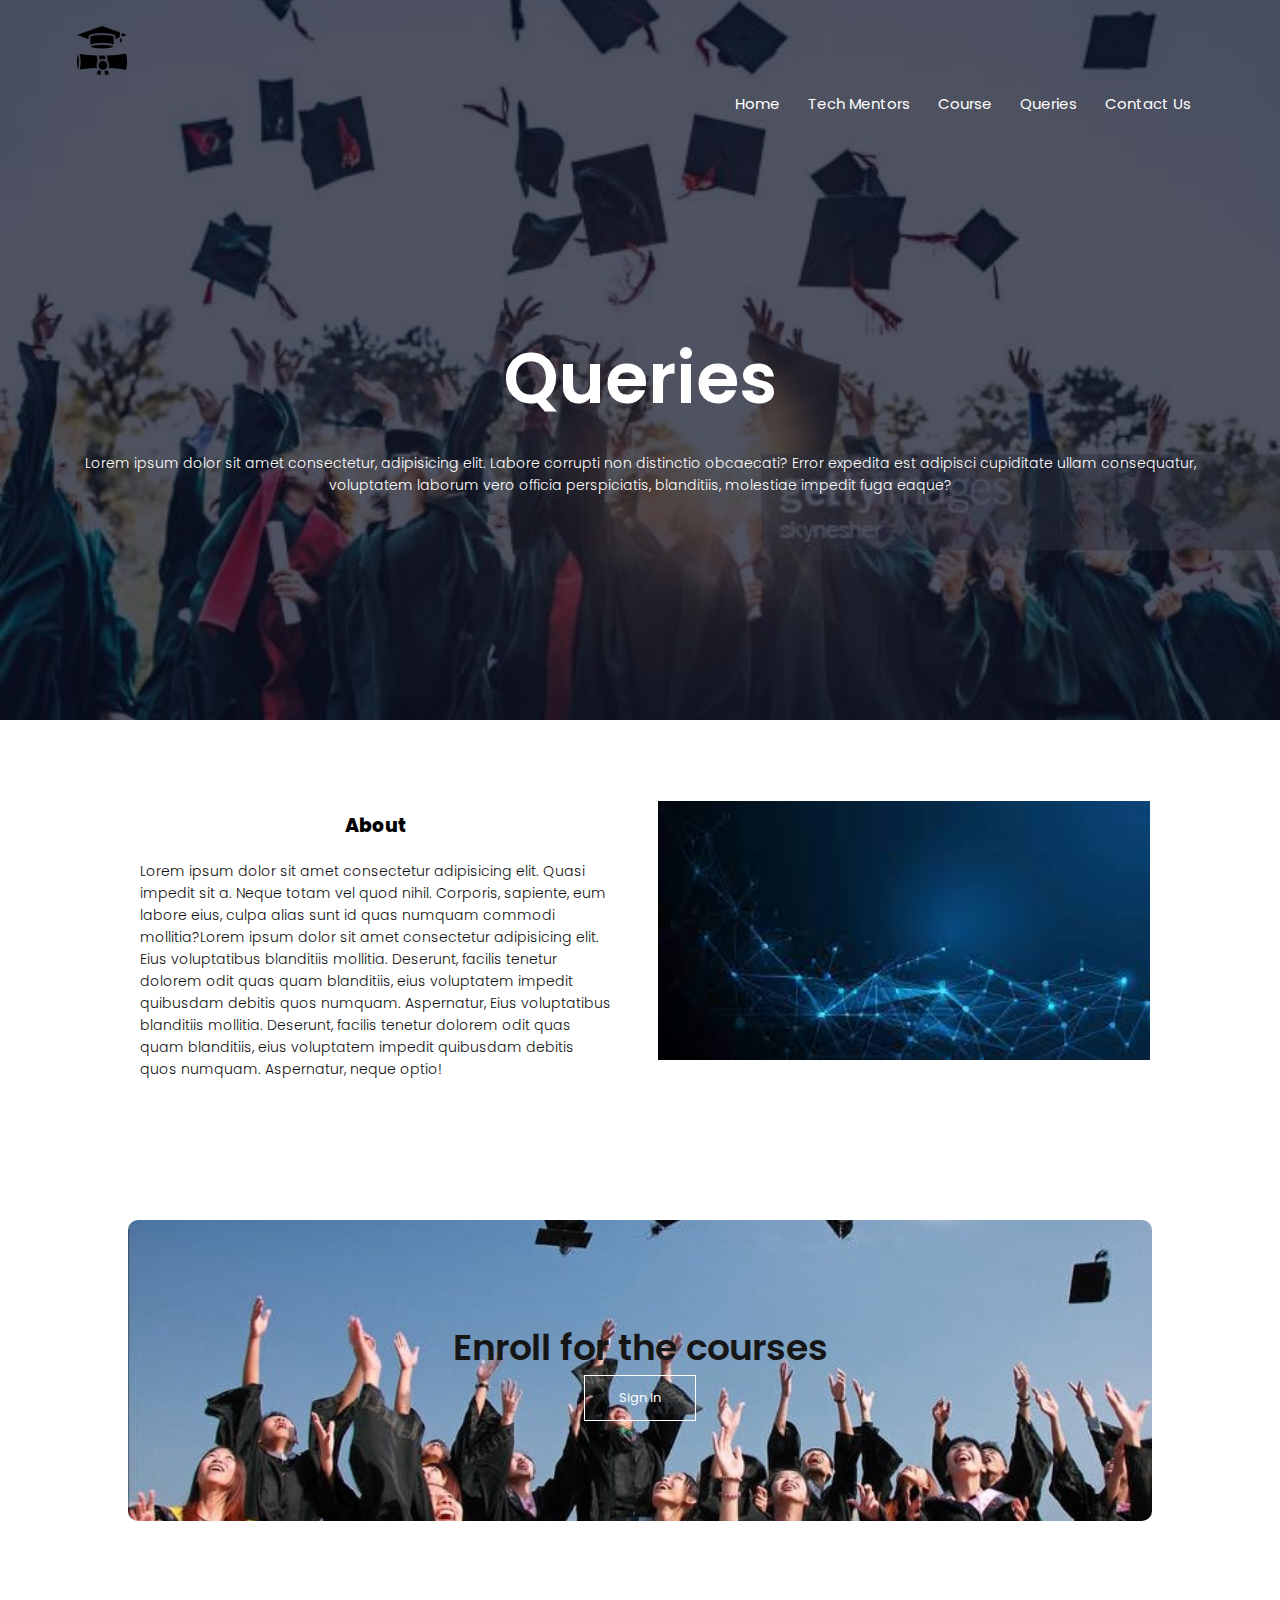
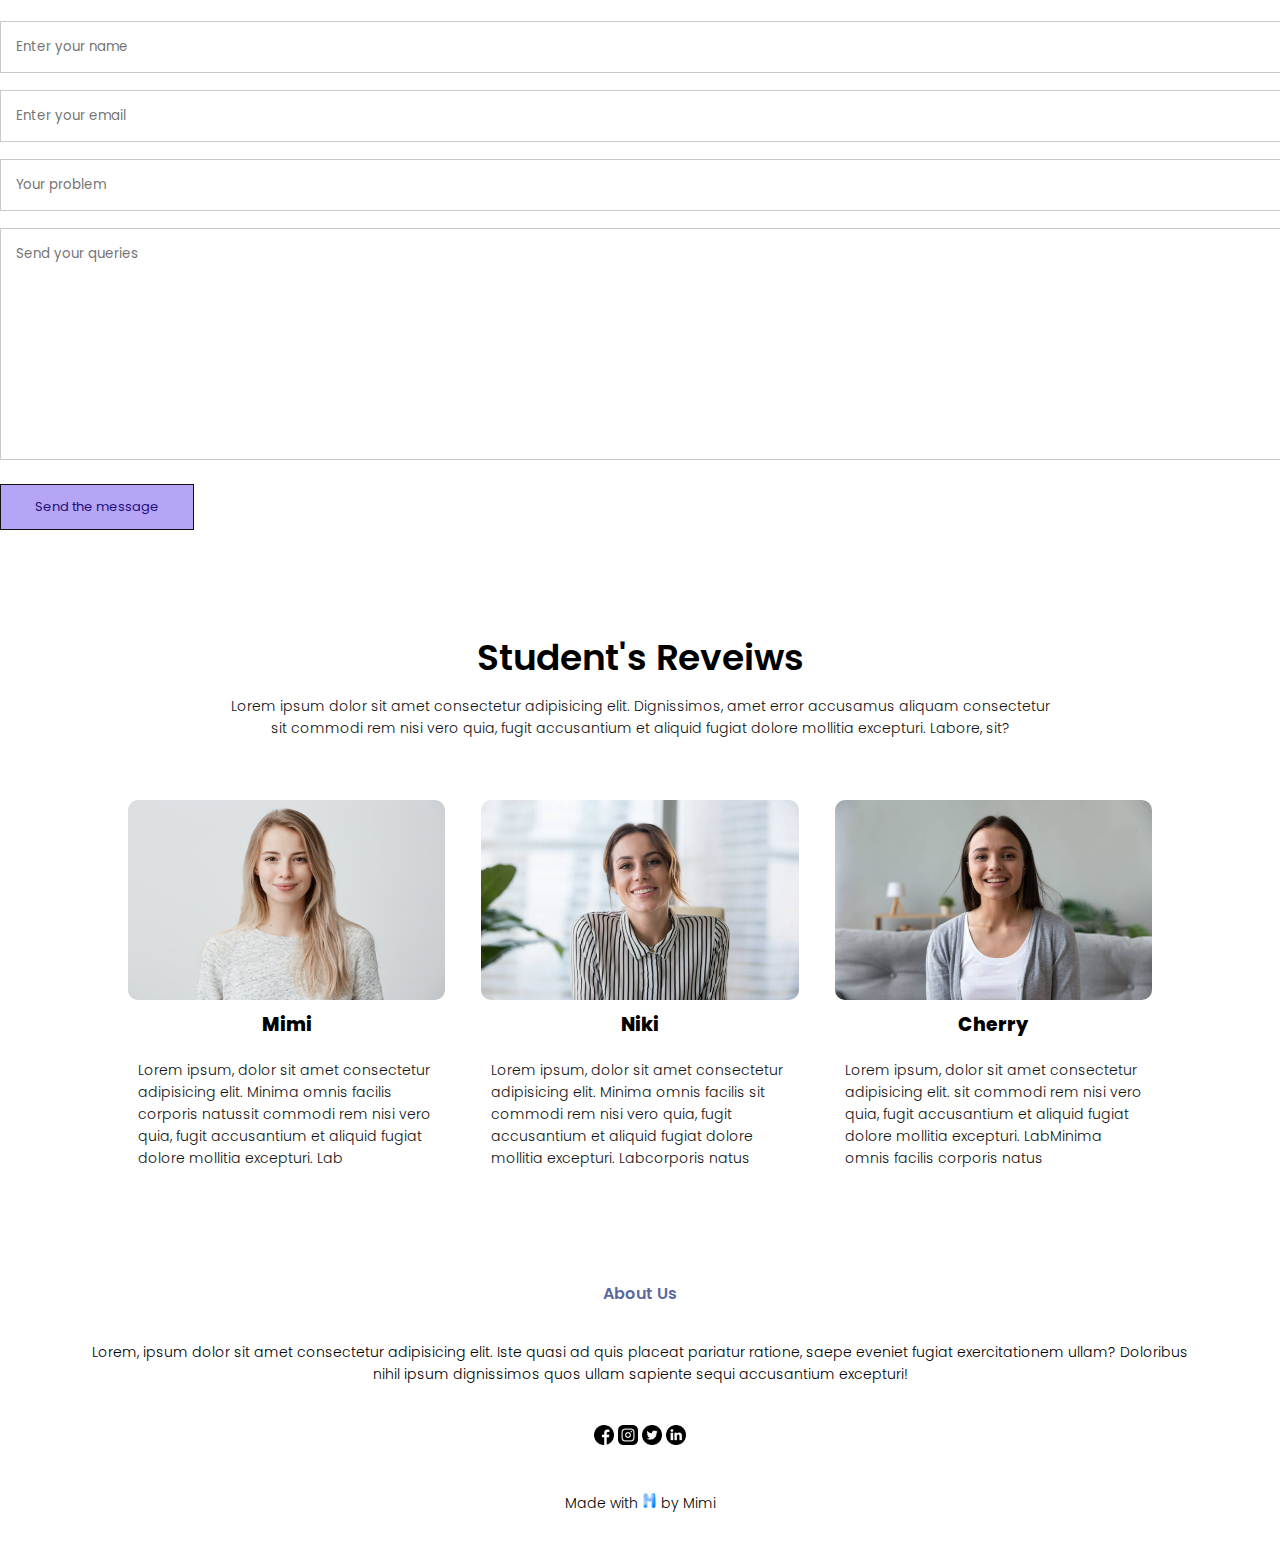
<file: Queries.html>
<!DOCTYPE html>
<html>
    <head>
        <meta name="veiwport" content="with=device-width, initial scale = 1.0">
        <title>Tech Mentors</title>
        <link rel = "stylesheet" href="style.css">
        <!--Add font style-->
        <link rel="preconnect" href="https://fonts.googleapis.com">
<link rel="preconnect" href="https://fonts.gstatic.com" crossorigin>
<link href="https://fonts.googleapis.com/css2?family=Poppins:wght@200;300;400;600;700&display=swap" rel="stylesheet">
    </head>
    <body>
        <!--header-->
        <section class="sub-header3">
            <nav>
                <a href="index.html"><img src="image/graduated.png" height="50"></a>
                <div class="nav-links">
                    <ul>
                        <li><a href="index.html">Home</a></li>
                        <li><a href="techmentors.html">Tech Mentors</a></li>
                        <li><a href="Course.html">Course</a></li>
                        <li><a href="Queries.html">Queries</a></li>
                        <li><a href="contactus.html">Contact Us</a></li>

                    </ul>
                </div>
            </nav>
        <div class = "text-box">
            <h1>Queries</h1>
            <p>Lorem ipsum dolor sit amet consectetur, adipisicing elit. Labore corrupti non distinctio obcaecati? 
                Error expedita est adipisci cupiditate ullam consequatur,<br>voluptatem laborum vero officia perspiciatis, 
                blanditiis, molestiae impedit fuga eaque?</p>
            
        </div>
        </section>
        <section class="about-us">
            <div class="row">
                <div class="about-col">
                   <h3>About</h3>
                   <p>Lorem ipsum dolor sit amet consectetur adipisicing elit. Quasi impedit sit a. Neque totam vel quod nihil.
                        Corporis, sapiente, eum labore eius, culpa alias sunt id quas numquam commodi mollitia?Lorem ipsum dolor
                         sit amet consectetur adipisicing elit. Eius voluptatibus blanditiis mollitia. Deserunt, facilis tenetur 
                         dolorem odit quas quam blanditiis, eius voluptatem impedit quibusdam debitis quos numquam. Aspernatur, 
                          Eius voluptatibus blanditiis mollitia. Deserunt, facilis tenetur 
                          dolorem odit quas quam blanditiis, eius voluptatem impedit quibusdam debitis quos numquam. Aspernatur, 
                          neque optio!</p>
                         
                </div>
                <div class="about-col">
                    <img src="image/co.jfif">
                </div>
            </div>
        </section>

           <!--Enroll to the courses-->
       <section class="Enroll">
        <h1>Enroll for the courses</h1>
        <a href="" class="mm_btn">Sign In</a>
       </section>

       <div class="queries-col">
        <form action="">
            <input type="text" placeholder="Enter your name" required>
            <input type="email" placeholder="Enter your email" required>
            <input type="text" placeholder="Your problem" required>
            <textarea rows="10" placeholder="Send your queries" required></textarea>
            <button type="submit" class="mn_btn">Send the message</button>

        </form>
    </div>
                    <!--Comments-->
       
                    <section class="facilities">
                        <h1>Student's Reveiws</h1>
                        <p>Lorem ipsum dolor sit amet consectetur adipisicing elit. Dignissimos, amet error accusamus aliquam consectetur 
                            <br>sit commodi rem nisi vero quia, fugit accusantium et aliquid fugiat dolore mollitia excepturi. Labore, sit?</p>
                            <div class="row">
                                <div class="facilities-col">
                                    <img src="image/st1.jpeg" height="200">
                                    <h3>Mimi</h3>
                                    <p>Lorem ipsum, dolor sit amet consectetur adipisicing elit. Minima omnis facilis 
                                        corporis natussit commodi rem nisi vero quia, fugit accusantium et aliquid fugiat dolore mollitia 
                                        excepturi. Lab </p>
                                    
                                </div>
                                <div class="facilities-col">
                                    <img src="image/st2.jpg" height="200">
                                    <h3>Niki</h3>
                                    <p>Lorem ipsum, dolor sit amet consectetur adipisicing elit. Minima omnis 
                                        facilis sit commodi rem nisi vero quia, fugit accusantium et aliquid fugiat dolore mollitia excepturi.
                                         Labcorporis natus </p>
                                </div>
                                <div class="facilities-col">
                                    <img src="image/st3.jpg" height="200">
                                    <h3>Cherry</h3>
                                    <p>Lorem ipsum, dolor sit amet consectetur adipisicing elit. sit commodi rem nisi vero quia, fugit 
                                        accusantium et aliquid fugiat dolore mollitia excepturi. LabMinima omnis facilis corporis natus </p>
                                </div>
                            </div>
                            </section>
       

         <!--Footer part-->
     <section class="footer">
        <div class="boxfooter">
            <div class="msg">
               <h4>About Us</h4>
                   <p>Lorem, ipsum dolor sit amet consectetur adipisicing elit. Iste quasi ad quis placeat pariatur ratione, 
                       saepe eveniet fugiat exercitationem ullam? Doloribus <br>nihil ipsum dignissimos quos ullam sapiente sequi 
                       accusantium excepturi!</p>
            </div>

       
            
            <div class="footer">
                <div class="footericon"> <!--Contents of the Header-->
                    <a href="https://www.facebook.com/"> <img src="image/facebook.png" alt="logo" height="20"/></a>
                    <a href="https://www.instagram.com/"> <img src="image/instagram.png" alt="logo" height="20"/></a>
                    <a href="https://twitter.com/"> <img src="image/twitter.png" alt="logo" height="20"/></a>
                    <a href="https://www.linkedin.com/"> <img src="image/linkedin.png" alt="logo" height="20"/></a>
                 
                </div>
              </div>
        


        </div>
        </div>
        <p>Made with <img src="image/m.png " alt="logo" height="15"> by Mimi</p>
    </section>
    </section>
</html>
</file>
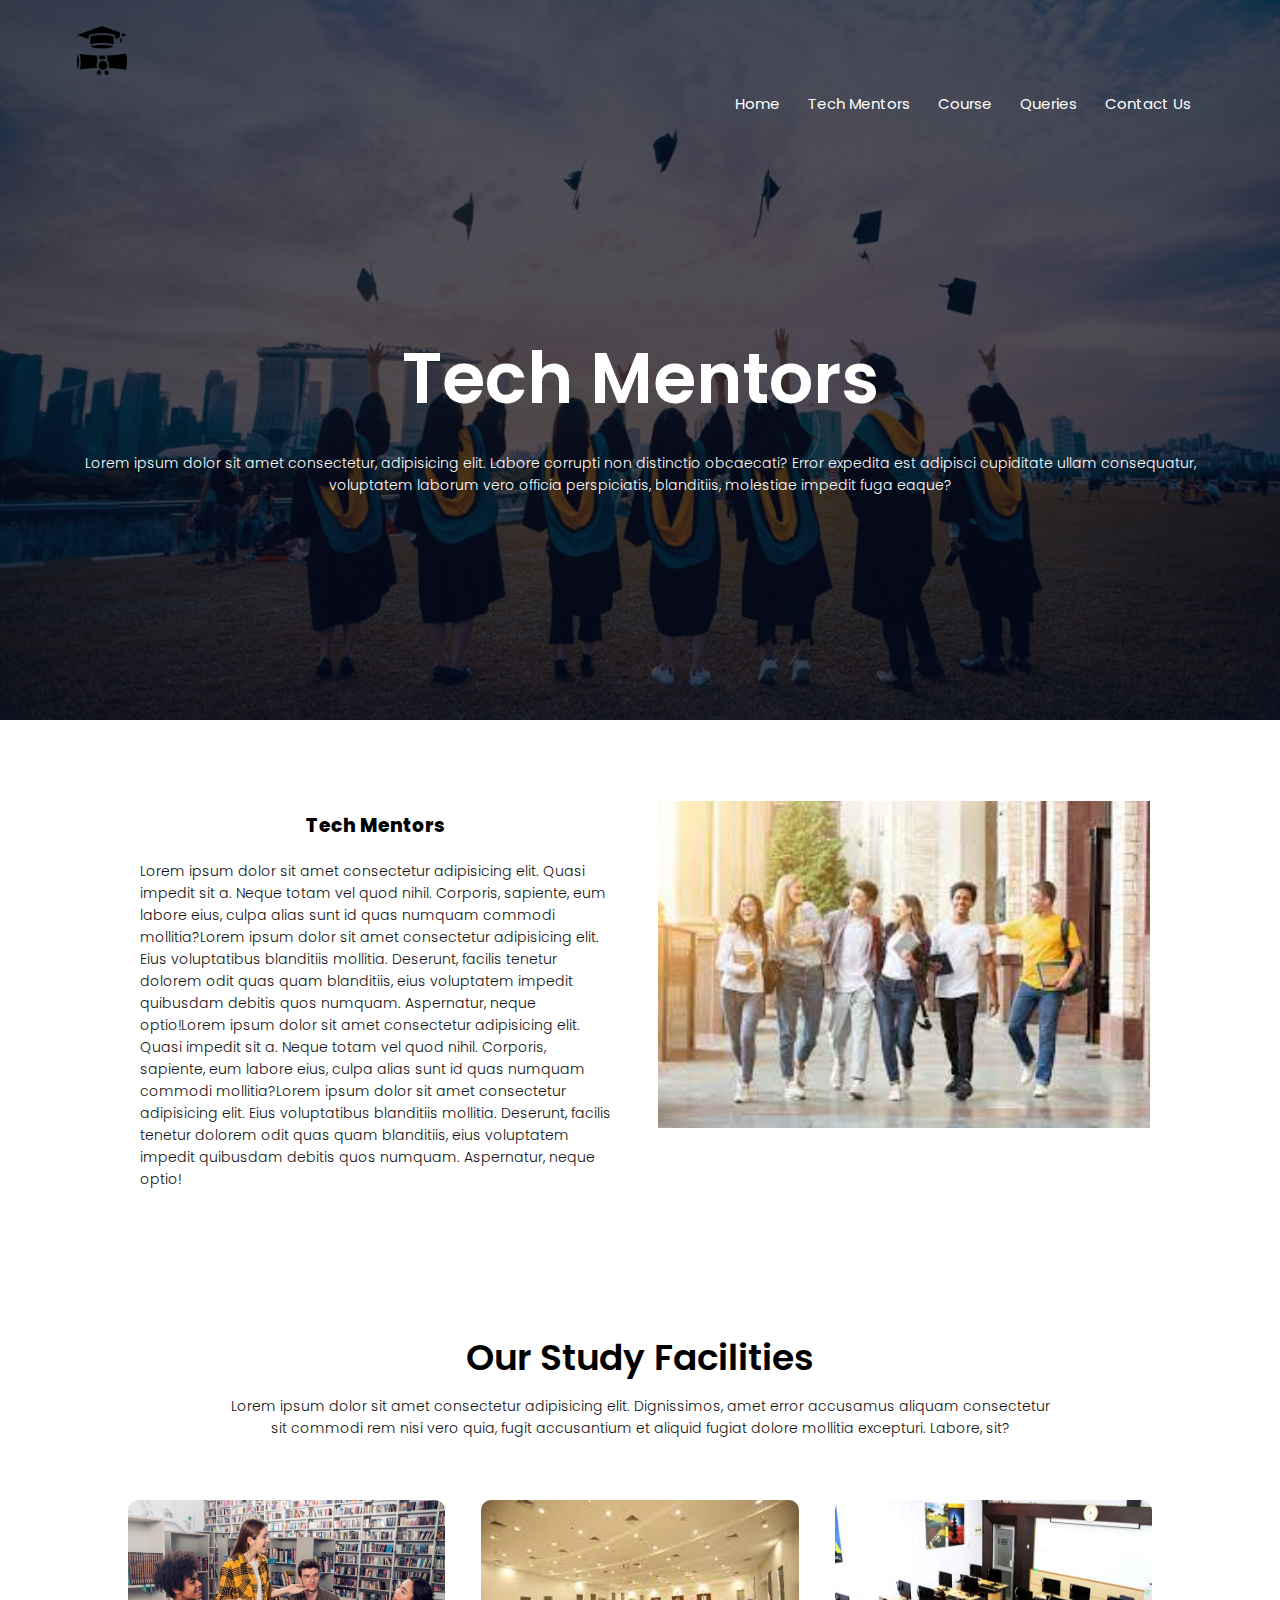
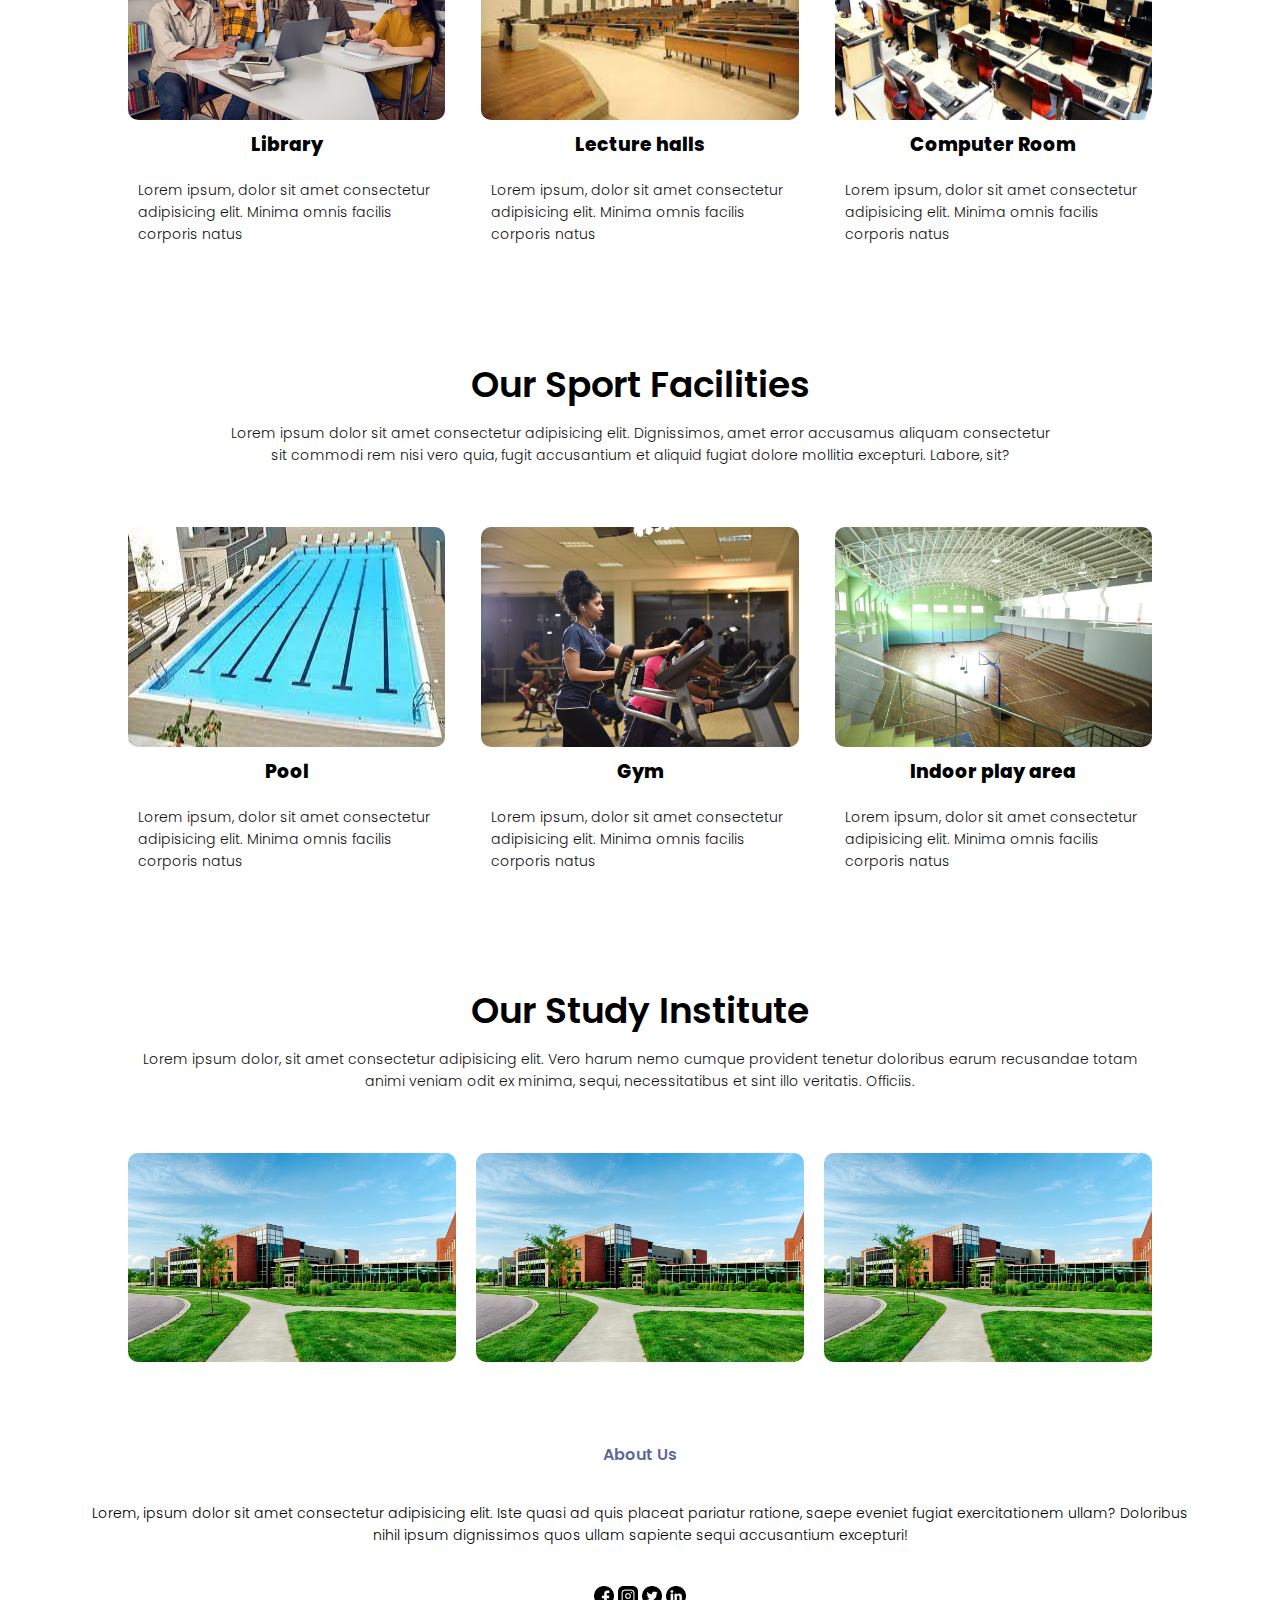
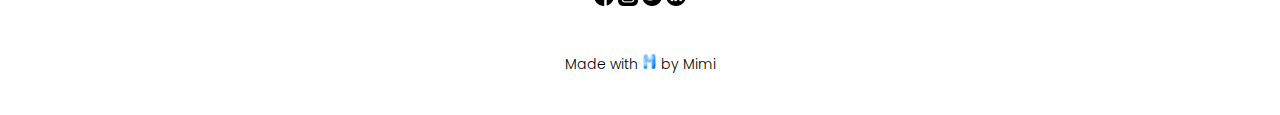
<file: techmentors.html>
<!DOCTYPE html>
<html>
    <head>
        <meta name="veiwport" content="with=device-width, initial scale = 1.0">
        <title>Tech Mentors</title>
        <link rel = "stylesheet" href="style.css">
        <!--Add font style-->
        <link rel="preconnect" href="https://fonts.googleapis.com">
<link rel="preconnect" href="https://fonts.gstatic.com" crossorigin>
<link href="https://fonts.googleapis.com/css2?family=Poppins:wght@200;300;400;600;700&display=swap" rel="stylesheet">
    </head>
    <body>
        <!--header-->
        <section class="sub-header">
            <nav>
                <a href="index.html"><img src="image/graduated.png" height="50"></a>
                <div class="nav-links">
                    <ul>
                        <li><a href="index.html">Home</a></li>
                        <li><a href="techmentors.html">Tech Mentors</a></li>
                        <li><a href="Course.html">Course</a></li>
                        <li><a href="Queries.html">Queries</a></li>
                        <li><a href="contactus.html">Contact Us</a></li>
                    </ul>
                </div>
            </nav>
        <div class = "text-box">
            <h1>Tech Mentors</h1>
            <p>Lorem ipsum dolor sit amet consectetur, adipisicing elit. Labore corrupti non distinctio obcaecati? 
                Error expedita est adipisci cupiditate ullam consequatur,<br>voluptatem laborum vero officia perspiciatis, 
                blanditiis, molestiae impedit fuga eaque?</p>
            
        </div>
        </section>
        <section class="about-us">
            <div class="row">
                <div class="about-col">
                   <h3>Tech Mentors</h3>
                   <p>Lorem ipsum dolor sit amet consectetur adipisicing elit. Quasi impedit sit a. Neque totam vel quod nihil.
                        Corporis, sapiente, eum labore eius, culpa alias sunt id quas numquam commodi mollitia?Lorem ipsum dolor
                         sit amet consectetur adipisicing elit. Eius voluptatibus blanditiis mollitia. Deserunt, facilis tenetur 
                         dolorem odit quas quam blanditiis, eius voluptatem impedit quibusdam debitis quos numquam. Aspernatur, 
                         neque optio!Lorem ipsum dolor sit amet consectetur adipisicing elit. Quasi impedit sit a. Neque totam vel quod nihil.
                         Corporis, sapiente, eum labore eius, culpa alias sunt id quas numquam commodi mollitia?Lorem ipsum dolor
                          sit amet consectetur adipisicing elit. Eius voluptatibus blanditiis mollitia. Deserunt, facilis tenetur 
                          dolorem odit quas quam blanditiis, eius voluptatem impedit quibusdam debitis quos numquam. Aspernatur, 
                          neque optio!</p>
                         
                </div>
                <div class="about-col">
                    <img src="image/p8.jfif">
                </div>
            </div>
        </section>
        
        <!--Facilities-->
        <section class="facilities">
            <h1>Our Study Facilities</h1>
            <p>Lorem ipsum dolor sit amet consectetur adipisicing elit. Dignissimos, amet error accusamus aliquam consectetur 
                <br>sit commodi rem nisi vero quia, fugit accusantium et aliquid fugiat dolore mollitia excepturi. Labore, sit?</p>
                <div class="row">
                    <div class="facilities-col">
                        <img src="image/libra.jpg" height="220">
                        <h3>Library</h3>
                        <p>Lorem ipsum, dolor sit amet consectetur adipisicing elit. Minima omnis facilis corporis natus </p>
                    </div>
                    <div class="facilities-col">
                        <img src="image/class.jfif" height="220">
                        <h3>Lecture halls</h3>
                        <p>Lorem ipsum, dolor sit amet consectetur adipisicing elit. Minima omnis facilis corporis natus </p>
                    </div>
                    <div class="facilities-col">
                        <img src="image/comp.jpeg" height="220">
                        <h3>Computer Room</h3>
                        <p>Lorem ipsum, dolor sit amet consectetur adipisicing elit. Minima omnis facilis corporis natus </p>
                    </div>
                </div>
                </section>
                <section class="facilities2">
                    <h1>Our Sport Facilities</h1>
            <p>Lorem ipsum dolor sit amet consectetur adipisicing elit. Dignissimos, amet error accusamus aliquam consectetur 
                <br>sit commodi rem nisi vero quia, fugit accusantium et aliquid fugiat dolore mollitia excepturi. Labore, sit?</p>
                    <div class="row">
                    <div class="facilities-col">
                        <img src="image/pool 2.jfif" height="220">
                        <h3>Pool</h3>
                        <p>Lorem ipsum, dolor sit amet consectetur adipisicing elit. Minima omnis facilis corporis natus </p>
                    </div>
                    <div class="facilities-col" >
                        <img src="image/gym.jpg" height="220">
                        <h3>Gym</h3>
                        <p>Lorem ipsum, dolor sit amet consectetur adipisicing elit. Minima omnis facilis corporis natus </p>
                    </div>
                    <div class="facilities-col">
                        <img src="image/play2.jpg" height="220">
                        <h3>Indoor play area</h3>
                        <p>Lorem ipsum, dolor sit amet consectetur adipisicing elit. Minima omnis facilis corporis natus </p>
                    </div>
                </div>
        </section>


        

        <!--Campus-->
        <section class="Campus">
            <h1>Our Study Institute</h1>
            <p>Lorem ipsum dolor, sit amet consectetur adipisicing elit. Vero harum nemo cumque
                 provident tenetur doloribus earum recusandae totam animi veniam odit ex minima, sequi, 
                 necessitatibus et sint illo veritatis. Officiis.</p>
            <div class="row">
                <div class="Campus-column">
                    <img src="image/uni.jpg">
                    <div class="layer">
                        <h3>Nugegoda</h3>
                    </div>

                </div>
                <div class="Campus-column">
                    <img src="image/uni.jpg">
                    <div class="layer">
                        <h3>Nuwara</h3>
                    </div>

                </div>
                <div class="Campus-column">
                    <img src="image/uni.jpg">
                    <div class="layer">
                        <h3>Galle</h3>
                    </div>

                </div>
            </div>

        </section>

       

    </body>

     <!--Footer part-->
     <section class="footer">
         <div class="boxfooter">
             <div class="msg">
                <h4>About Us</h4>
                    <p>Lorem, ipsum dolor sit amet consectetur adipisicing elit. Iste quasi ad quis placeat pariatur ratione, 
                        saepe eveniet fugiat exercitationem ullam? Doloribus <br>nihil ipsum dignissimos quos ullam sapiente sequi 
                        accusantium excepturi!</p>
             </div>
           
            <div class="footer">
                <div class="footericon"> <!--Contents of the Footer-->
                    <a href="https://www.facebook.com/"> <img src="image/facebook.png" alt="logo" height="20"/></a>
                    <a href="https://www.instagram.com/"> <img src="image/instagram.png" alt="logo" height="20"/></a>
                    <a href="https://twitter.com/"> <img src="image/twitter.png" alt="logo" height="20"/></a>
                    <a href="https://www.linkedin.com/"> <img src="image/linkedin.png" alt="logo" height="20"/></a>
                 
                </div>
              </div>
        


        </div>
        </div>
        <p>Made with <img src="image/m.png " alt="logo" height="15"> by Mimi</p>
    </section>
    </section>
</html>
<!--<img src=" " alt="Name" height="225" align= "right"/>-->
</file>
<file: style.css>
*{
    margin: 0;
    padding: 0;
    /*add font style*/
    font-family: 'Poppins', sans-serif;
}
.header{
    min-height: 100vh;
    width: 100%;
    background-image: linear-gradient(rgba(4,9,30,0.7),rgba(4,9,30,0.7)),url(image/uni.jpg);
    background-position: center;
    background-size: cover;
    position: relative;
}

nav{
	direction: flex;
	padding: 2% 6%;
	justify-content: space-between;
	align-items: center;

}
nav img{
	width: 150;

}
.nav-links{
	flex: 1;
	text-align: right;
    
}
.nav-links ul li{
	list-style: none;
	display: inline-block;
	padding: 8px 12px;
	position: relative;
     
}
.nav-links ul li a{
	color: #fff;
	text-decoration: none;
	font-size: 15px;
	
}
.nav-links ul li::after{
	content: '';
	width: 0% ;
	height: 2px;
	background: #afff81;
	display: block;
	margin: auto;
	transition: 0.7s;

}
/*
hovertag for front page 
*/
.nav-links ul li:hover::after{
	width: 100%;
}
.text-box{
    width: 90%;
    color: #fff;
    position: absolute;
    top: 30%;
    left: 50%;
    /*for get on middle position*/
    transform: translate(-50%,50%);
    text-align:center;
}
.text-box h1{
    font-size: 70px;
}
.text-box p{
    margin: 10px 0 40px;
    font-size: 14px;
    color: #fff; ;
}
.mm_btn{
    display: inline-block; 
    text-decoration: none;
    color: #fff;
    border: 1px solid #fff;
    padding: 12px 34px;
    font-size: 13px ;
    background: transparent ;
    position: relative;
    cursor: pointer;
}
.mm_btn:hover{
    border: 1px solid #4cf436;
    background: #56f436;
    transition: 1s;
}
/*small screen phones*/
@media(max-width:700px){
    .text-box h1{
         font: size 62px;
    }
    .nav-links ul li{
        display: block;
    }
    .nav-links{
        position: absolute;
        background: #f44336;
        height: 100vh;
        width: 200px;
        top: 0;
        right: 0;
        text-align: left;
        z-index: 2;
    }
}
    
 
           /*Course*/
.Course{
    width: 80%;
    margin: auto;
    text-align: center;
    padding-top: 100px ;
}
h1{
    text-align: center;
    font-size: 36px;
    font-weight: 600;
    

}
p{
    color: rgb(17, 17, 17);
    font-size: 14px;
    font-weight: 300;
    line-height: 22px;
    padding: 10px;

}
.row{
    margin-top: 5%;
    display: flex;
    justify-content: space-between;
}
.Course-column{
    flex-basis: 32%;
    background:#c8f8ba ;
    border-radius: 10px;
    margin-bottom: 30px;
    padding: 20px 12px;
    box-sizing: border-box ;
   


}
h3{
    text-align: center;
    font-weight: 800;
    margin: 10px 0;
}
.Course-column:hover{
    box-shadow: 0 0 20px 0px rgba(0,0,0,0.3);
}
@media(max-width:1000px){
    .row{
        flex-direction: column;
    }
}

       /*Campus*/
.Campus{
   width: 80%;
   margin:auto;
   text-align:center;
   padding-top:50px;

}
.Campus-column{
    flex-basis: 32%;
    border-radius: 10px;
    margin-bottom: 30px;
    position: relative;
    overflow: hidden;
}
.Campus-column img{
    width:100%;
    display: block;
}
.layer{
    background: transparent;
    height: 100%;
    width: 100%;
    position: absolute;
    top:0;
    left:0;
    transition: 0.5s;

}
.layer:hover{
    background:rgba(165, 250, 157, 0.7);
}
.layer h3{
    color: #fff;
    width: 100%;
    font-size: 25px;
    font-weight: 500;
    bottom: 0;
    left: 50%;
    transform: translateX(-50%);/*at the bottom & center from X axes*/
    position: absolute;
    opacity: 0;
    transition:0.9s;
    
}
.layer:hover h3{
    bottom: 50%;
    opacity: 1;  
}

/*Enroll for courses*/
.Enroll{
    margin: 100px auto;
    width:80%;
    background-image: url(image/p5.jpeg);
    background-position: center;
    background-size: cover;
    border-radius: 10px; 
    text-align: center;
    padding: 100px 0;
}
.Enroll h1{
    color: #161616;
}

/*Footer*/
.footer{
    width: 100%;
    text-align: center;
    padding: 30px 0;
}

    
.footer h4{
    margin-bottom: 25px;
    margin-top: 20px;
    font-weight: 600;
    color: rgba(13, 35, 121, 0.7);
}
.footer p{
    color: black;

}
/*--------------------techmentors page------------------*/
.sub-header{
    min-height: 80vh;
    width: 100%;
    background-image: linear-gradient(rgba(4,9,30,0.7),rgba(4,9,30,0.7)),url(image/us.jfif);
    background-position: center;
    background-size: cover;
    position: relative;
}

/*Facilities*/

.facilities{
    width: 80%;
    margin: auto;
    text-align: center;
    padding-top: 100px;
}
.facilities-col {
    flex-basis: 31%;
    border-radius: 10px;
    margin-bottom: 5%;
    text-align: left;
     
}
.facilities-col img{
    width: 100%;
    border-radius: 10px;
    display: block;
     
}
.facilities2{
    width: 80%;
    margin: auto;
    text-align: center;
    padding-top: 50px;
}
.facilities-col {
    flex-basis: 31%;
    border-radius: 10px;
    margin-bottom: 5%;
    text-align: left;
     
}
.facilities-col img{
    width: 100%;
    border-radius: 10px;
    display: block;
     
}
.about-us{
    width: 80%;
    margin: auto;
   
}
.about-col{
    flex-basis: 48%;
    padding: 30px 2px;

}
.about-col img{
    width: 100%;
}
/*----------------------------Courses--------------------------------*/
.sub-header2{
    min-height: 80vh;
    width: 100%;
    background-image: linear-gradient(rgba(4,9,30,0.7),rgba(4,9,30,0.7)),url(image/courses.jpg);
    background-position: center;
    background-size: cover;
    position: relative;
}
.facilities3{
    width: 80%;
    margin: auto;
    text-align: center;
    padding-top: 50px;
}
.facilities-col {
    flex-basis: 31%;
    border-radius: 10px;
    margin-bottom: 5%;
    text-align: left;
     
}
.facilities-col img{
    width: 100%;
    border-radius: 10px;
    display: block;
}
/*-------------------------------Queries-------------------------*/
.sub-header3{
    min-height: 80vh;
    width: 100%;
    background-image: linear-gradient(#04091eb3,rgba(4,9,30,0.7)),url(image/p3.jpg);
    background-position: center;
    background-size: cover;
    position: relative;

}
.queries-col input,.queries-col textarea{
    width: 100%;
    padding: 15px;
    margin-bottom: 17px;
    outline: none;
    border: 1px solid #cacaca;
}
.mn_btn{
    display: inline-block; 
    text-decoration: none;
    color: rgb(36, 13, 121);
    border: 1px solid rgb(19, 18, 18);
    padding: 12px 34px;
    font-size: 13px ;
    background: rgb(182, 165, 245);
    position: relative;
    cursor: pointer;
}
.mn_btn:hover{
    border: 1px solid #5f36f4;
    background: #2c92f1;
    transition: 1s;
}













/*-------------------------------Contact Us-------------------------*/
.sub-header4{
    min-height: 100vh;
    width: 100%;
    background-image: linear-gradient(rgba(4,9,30,0.7),rgba(4,9,30,0.7)),url(image/us2.jpg);
    background-position: center;
    background-size: cover;
    position: relative;
    
}
.location{
    width: 80%;
    margin: auto;
    padding: 80px 0;
}
.location iframe{
    width: 100%;
}
.contact-us{
    width: 80%;
    margin:auto ;

}
.contact-us-col{
    flex-basis: 48%;
    margin-bottom: 30px;
}
.contact-us div{
    align-items: center;
    margin-bottom: 40px;
}
.contact-us-col div p{
    padding: 0;
}
.contact-us-col div h5{
    font-size: 15px;
    margin-bottom: 5px;
    color: #161616;
    
}
.contact-us-col input,.contact-us-col textarea{
    width: 100%;
    padding: 15px;
    margin-bottom: 17px;
    outline: none;
    border: 1px solid #c8f8ba;
}
.mn_btn{
    display: inline-block; 
    text-decoration: none;
    color: rgb(36, 13, 121);
    border: 1px solid rgb(19, 18, 18);
    padding: 12px 34px;
    font-size: 13px ;
    background: rgb(182, 165, 245);
    position: relative;
    cursor: pointer;
}
.mn_btn:hover{
    border: 1px solid #5f36f4;
    background: #2c92f1;
    transition: 1s;
}
</file>
